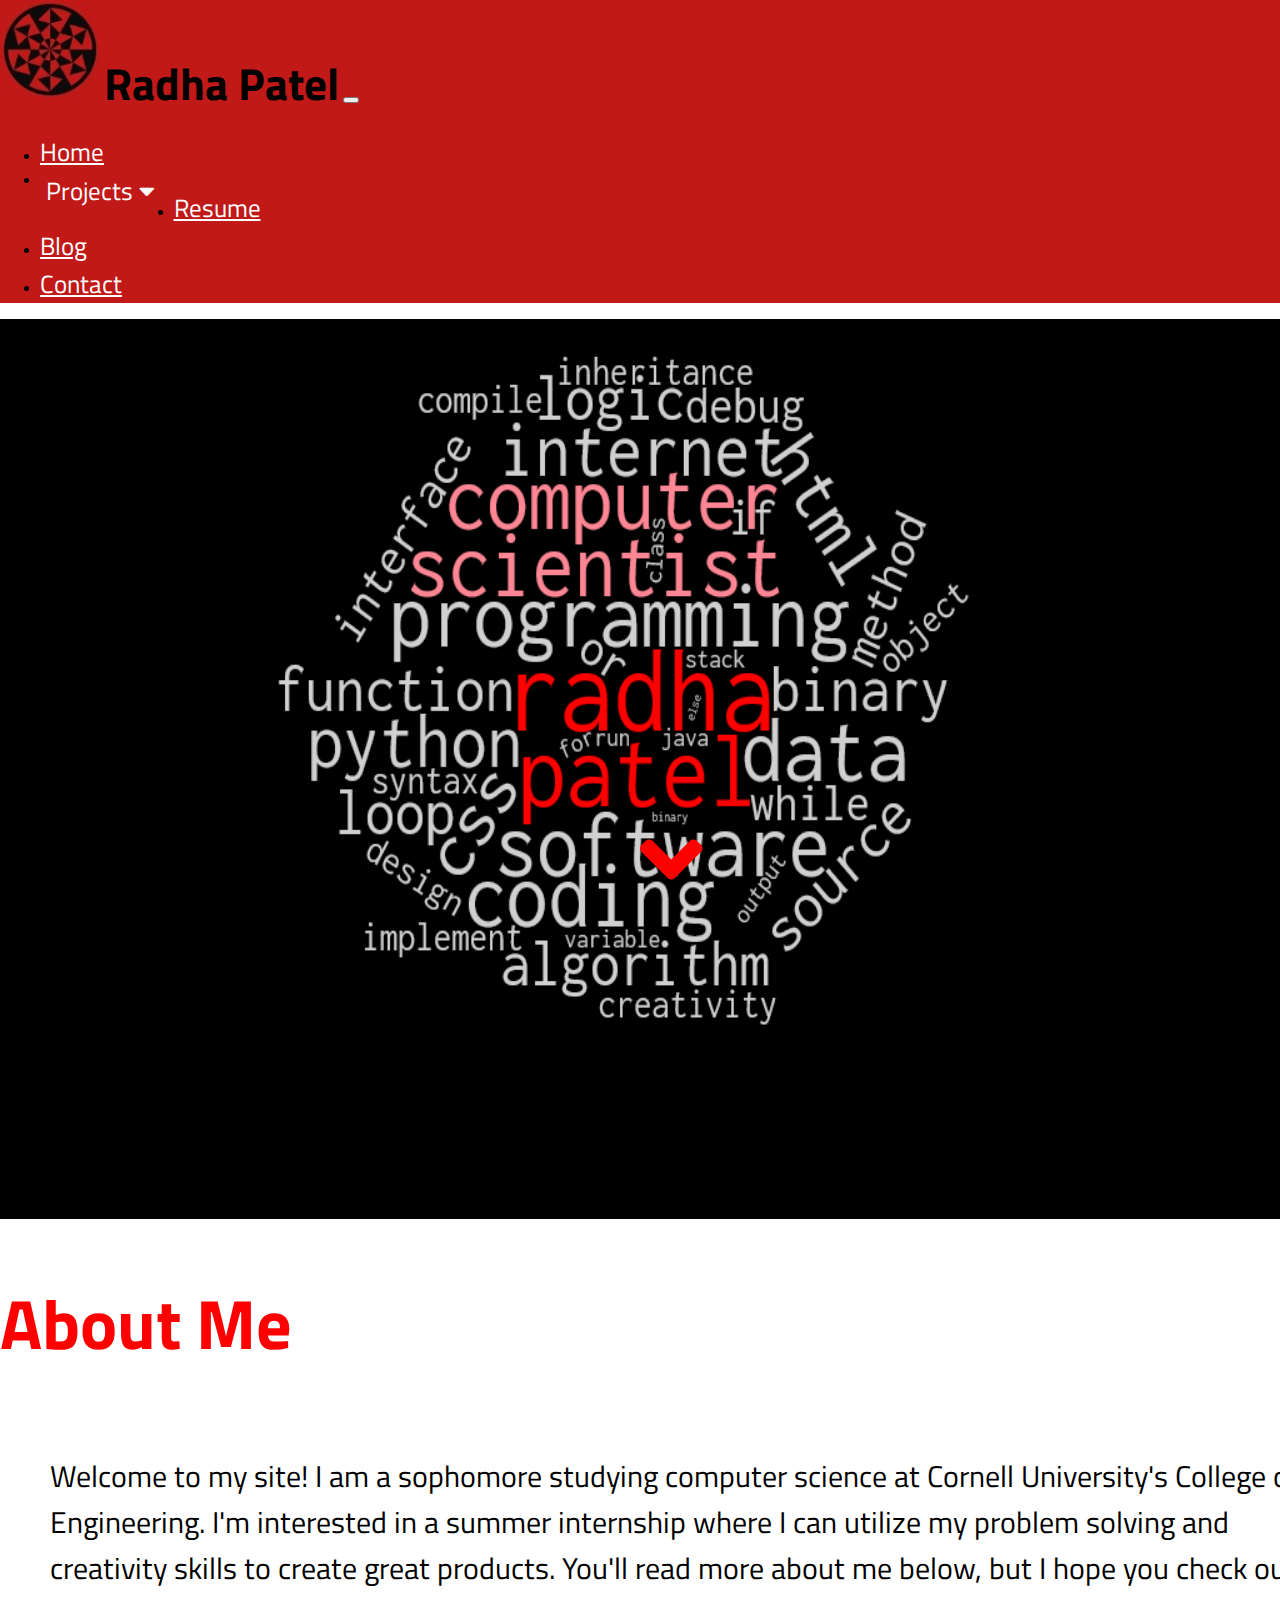
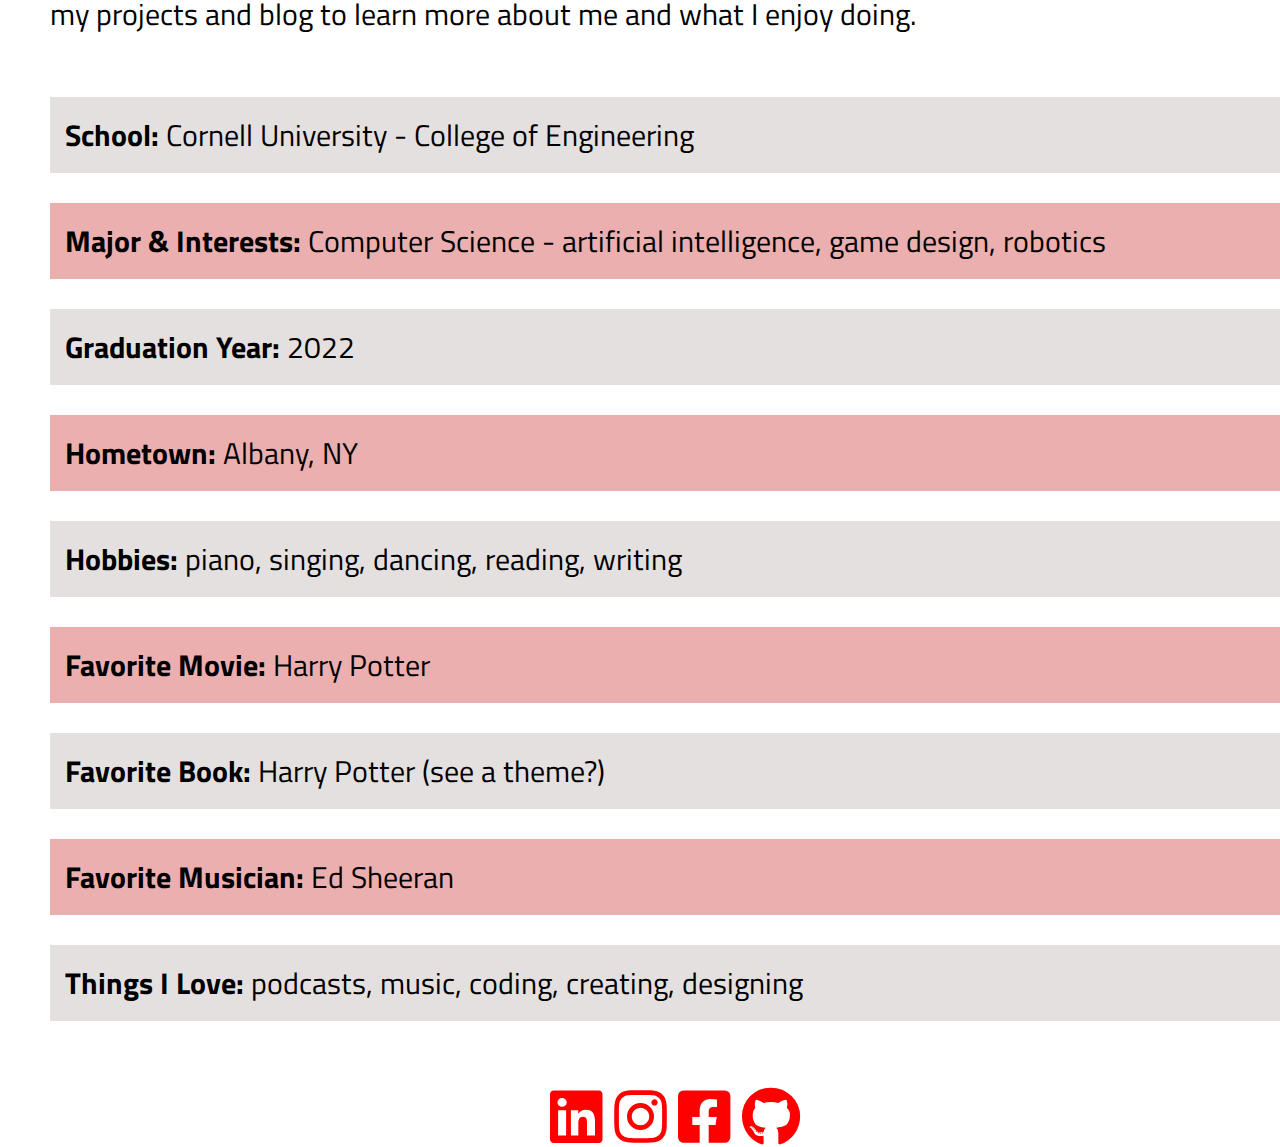
<file: index.html>
<!DOCTYPE html>
<html lang="en">

    <head>
        <meta charset = "utf-8">
        <meta name = "viewport" content = "width=device-width, intial-scale = 1">
        <link rel = "stylesheet" href = "https://stackpath.bootstrapcdn.com/bootstrap/4.1.3/css/bootstrap.min.css"
            integrity="sha384-MCw98/SFnGE8fJT3GXwEOngsV7Zt27NXFoaoApmYm81iuXoPkFOJwJ8ERdknLPMO" crossorigin="anonymous">
        <title>Radha Patel</title>
        <link rel = "icon" type = "image/png" href = "logo-alone.png">

        <link rel = "stylesheet" type = "text/css" href = "index.css">

        <link href="https://cdnjs.cloudflare.com/ajax/libs/font-awesome/5.9.0/css/all.min.css" rel="stylesheet">
    </head>

    <body>
        <script src="https://code.jquery.com/jquery-3.3.1.slim.min.js" integrity="sha384-q8i/X+965DzO0rT7abK41JStQIAqVgRVzpbzo5smXKp4YfRvH+8abtTE1Pi6jizo"
        crossorigin="anonymous"></script>

        <script src="https://stackpath.bootstrapcdn.com/bootstrap/4.1.3/js/bootstrap.min.js" integrity="sha384-ChfqqxuZUCnJSK3+MXmPNIyE6ZbWh2IMqE241rYiqJxyMiZ6OW/JmZQ5stwEULTy"
        crossorigin="anonymous"></script>

        <nav class = "navbar navbar-expand-md">
            <a class = "navbar-left" href = "index.html">
                <img src = "logo-no-text.png" class = "logo-img" alt = "Radha Patel logo">
                <span class = "logo-text"><strong>Radha Patel</strong></span>
            </a>
            <button class = "navbar-toggler navbar-dark" type = "button" data-toggle = "collapse" data-target = "#main-navigaton">
                <span class = "navbar-toggler-icon"></span>
            </button>

            <div class = "collapse navbar-collapse" id = "main-navigation">
                <ul class = "navbar-nav">
                    <li class = "nav-item active">
                        <a class = "nav-link" href = "index.html">Home</a>
                        <span class = "sr-only">(current)</span>
                    </li>
                    <li class = "nav-item">
                        <div class = "dropdown">
                            <a class = "nav-link" href = "projects.html">
                                <button class = "dropbtn" href = "projects.html">Projects
                                    <i class = "fa fa-caret-down"></i>
                                </button>
                            </a>
                            <div class = "dropdown-content">
                                <a class = "nav-link" href = "invaders.html">Alien Invaders</a>
                                <a class = "nav-link" href = "maze_runner.html">Maze Runner</a>
                                <a class = "nav-link" href = "scheduler.html">Cornell Scheduler</a>
                                <a class = "nav-link" href = "refugee_analysis.html">Refugee Data Analysis</a>
                            </div>
                        </div>
                    </li>
                    <li class = "nav-item">
                        <a class = "nav-link" href = "#">Resume</a>
                    </li>
                    <li class = "nav-item">
                        <div>
                            <a class = "nav-link" href = "https://wordsforthought22.wordpress.com/" target = "_blank">Blog</a>
                        </div>
                    </li>
                    <li class = "nav-item">
                        <a class = "nav-link" href = "contact.html">Contact</a>
                    </li>
                </ul>
            </div>
        </nav>

        <header class = "page-header header container-fluid">
        </header>

        <a class = "outer">
            <img class = "wordcloud" src = "wordcloud.png" alt = "descriptive wordcloud">
        </a>
        <div class = "abc">
            <div class = "later">
                <a href = "#about-me"><i class = "fas fa-angle-down"></i></a>
            </div>
        </div>


        <div class = "container">
            <h1 id = "about-me">About Me</h1>
            <p class = "about-pars">Welcome to my site! I am a sophomore studying computer science at Cornell
                University's College of Engineering. I'm interested in a summer internship where I can
                utilize my problem solving and creativity skills to create great products. You'll read
                more about me below, but I hope you check out my projects and blog to learn more about me and what
                I enjoy doing.</p>
            <div class = "about-pars">
                <p class = "gray-box"><strong>School:</strong> Cornell University - College of Engineering</p>
                <p class = "red-box"><strong>Major & Interests:</strong> Computer Science - artificial intelligence,
                    game design, robotics</p>
                <p class = "gray-box"><strong>Graduation Year:</strong> 2022</p>
                <p class = "red-box"><strong>Hometown:</strong> Albany, NY</p>
                <p class = "gray-box"><strong>Hobbies:</strong> piano, singing, dancing, reading, writing</p>
                <p class = "red-box"><strong>Favorite Movie:</strong> Harry Potter</p>
                <p class = "gray-box"><strong>Favorite Book:</strong> Harry Potter (see a theme?)</p>
                <p class = "red-box"><strong>Favorite Musician:</strong> Ed Sheeran</p>
                <p class = "gray-box"><strong>Things I Love:</strong> podcasts, music, coding, creating, designing</p>
            </div>
        </div>

        <br>
        <br>

        <div class = "linkedin">
            <a href = "https://www.linkedin.com/in/radha-patel-881323179" target = "_blank"><i class = "fab fa-linkedin"></i></a>
        </div>

        <div class = "instagram">
            <a href = "https://www.instagram.com/radhadpatel22/?hl=en" target = "_blank"><i class = "fab fa-instagram"></i></a>
        </div>

        <div class = "facebook">
            <a href = "https://www.facebook.com/profile.php?id=100004242016207" target = "_blank"><i class = "fab fa-facebook-square"></i></a>
        </div>

        <div class = "github">
            <a href = "https://github.com/radhadpatel" target = "_blank"><i class = "fab fa-github"></i></a>
        </div>

    </body>
</html>
</file>
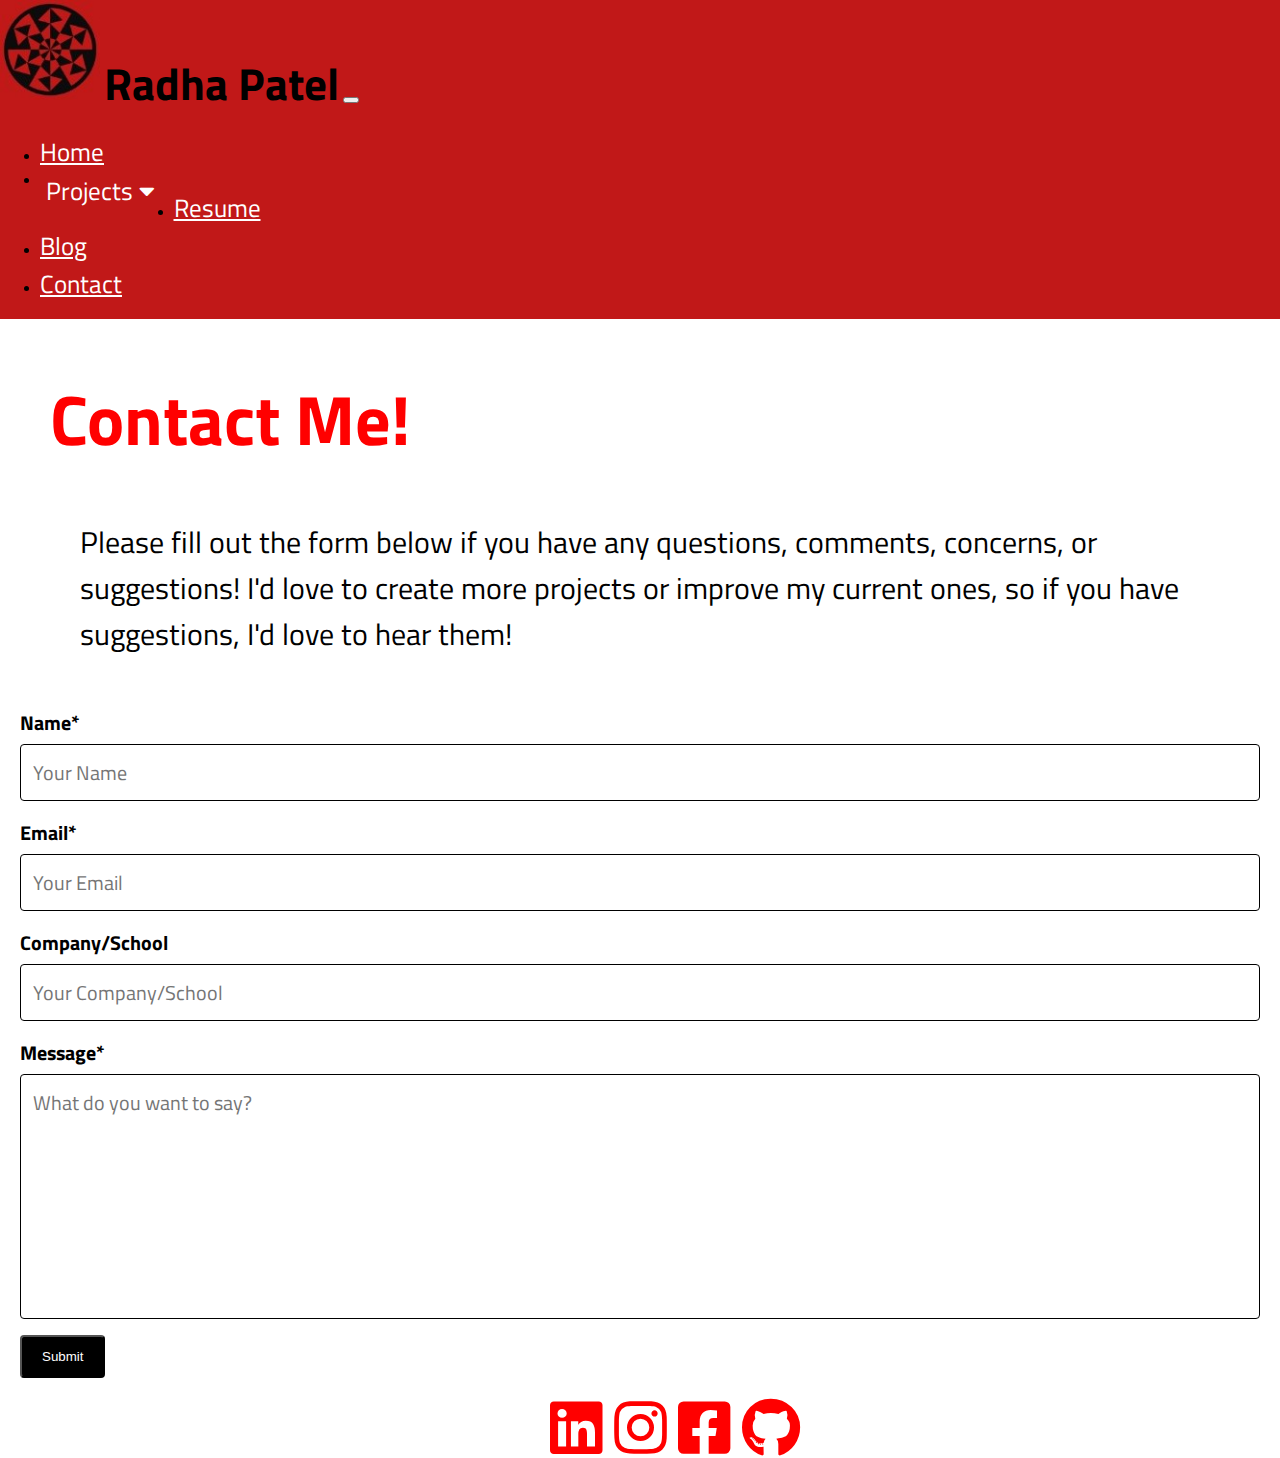
<file: contact.html>
<!DOCTYPE html>
<html lang="en">

    <head>
        <meta charset = "utf-8">
        <meta name = "viewport" content = "width=device-width, intial-scale = 1">
        <link rel = "stylesheet" href = "https://stackpath.bootstrapcdn.com/bootstrap/4.1.3/css/bootstrap.min.css"
            integrity="sha384-MCw98/SFnGE8fJT3GXwEOngsV7Zt27NXFoaoApmYm81iuXoPkFOJwJ8ERdknLPMO" crossorigin="anonymous">
        <title>Radha Patel</title>
        <link rel = "icon" type = "image/png" href = "logo-alone.png">

        <link rel = "stylesheet" type = "text/css" href = "contact.css">

        <link href="https://cdnjs.cloudflare.com/ajax/libs/font-awesome/5.9.0/css/all.min.css" rel="stylesheet">
    </head>

    <body>
        <script src="https://code.jquery.com/jquery-3.3.1.slim.min.js" integrity="sha384-q8i/X+965DzO0rT7abK41JStQIAqVgRVzpbzo5smXKp4YfRvH+8abtTE1Pi6jizo"
        crossorigin="anonymous"></script>

        <script src="https://stackpath.bootstrapcdn.com/bootstrap/4.1.3/js/bootstrap.min.js" integrity="sha384-ChfqqxuZUCnJSK3+MXmPNIyE6ZbWh2IMqE241rYiqJxyMiZ6OW/JmZQ5stwEULTy"
        crossorigin="anonymous"></script>

        <nav class = "navbar navbar-expand-md">
            <a class = "navbar-left" href = "index.html">
                <img src = "logo-no-text.png" class = "logo-img" alt = "Radha Patel logo">
                <span class = "logo-text"><strong>Radha Patel</strong></span>
            </a>
            <button class = "navbar-toggler navbar-dark" type = "button" data-toggle = "collapse" data-target = "#main-navigaton">
                <span class = "navbar-toggler-icon"></span>
            </button>

            <div class = "collapse navbar-collapse" id = "main-navigation">
                <ul class = "navbar-nav">
                    <li class = "nav-item">
                        <a class = "nav-link" href = "index.html">Home</a>
                    </li>
                    <li class = "nav-item">
                        <div class = "dropdown">
                            <a class = "nav-link" href = "projects.html">
                                <button class = "dropbtn" href = "projects.html">Projects
                                    <i class = "fa fa-caret-down"></i>
                                </button>
                            </a>
                            <div class = "dropdown-content">
                                <a class = "nav-link" href = "invaders.html">Alien Invaders</a>
                                <a class = "nav-link" href = "maze.html">Maze Runner</a>
                            </div>
                        </div>
                    </li>
                    <li class = "nav-item">
                        <a class = "nav-link" href = "#">Resume</a>
                    </li>
                    <li class = "nav-item">
                        <a class = "nav-link" href = "#">Blog</a>
                    </li>
                    <li class = "nav-item active">
                        <a class = "nav-link" href = "contact.html">Contact</a>
                        <span class = "sr-only">(current)</span>
                    </li>
                </ul>
            </div>
        </nav>

        <header class = "page-header header container-fluid">
        </header>

        <h1 class = "title-contact">Contact Me!</h1>
        <p class = "desc">
            Please fill out the form below if you have any questions, comments, concerns, or suggestions!
            I'd love to create more projects or improve my current ones, so if you have suggestions, I'd
            love to hear them!
        </p>
        <div class = "container">
            <form action = "contact.php" method = "POST">
                <label for = "name" class = "label"><strong>Name*</strong></label>
                <input type = "text" required id = "name" placeholder = "Your Name">
                <label for = "email" class = "label"><strong>Email*</strong></label>
                <input type = "text" required id = "email" placeholder = "Your Email">
                <label for = "co/sc" class = "label"><strong>Company/School</strong></label>
                <input type = "text" id = "co/sc" placeholder = "Your Company/School">
                <label for = "message" class = "label"><strong>Message*</strong></label>
                <input type = "textarea" required id = "message" placeholder = "What do you want to say?">
                <input type = "submit" value = "Submit">
            </form>
        </div>

        <div class = "linkedin">
            <a href = "https://www.linkedin.com/in/radha-patel-881323179" target = "_blank"><i class = "fab fa-linkedin"></i></a>
        </div>

        <div class = "instagram">
            <a href = "https://www.instagram.com/radhadpatel22/?hl=en" target = "_blank"><i class = "fab fa-instagram"></i></a>
        </div>

        <div class = "facebook">
            <a href = "https://www.facebook.com/profile.php?id=100004242016207" target = "_blank"><i class = "fab fa-facebook-square"></i></a>
        </div>

        <div class = "github">
            <a href = "https://github.com/radhadpatel" target = "_blank"><i class = "fab fa-github"></i></a>
        </div>

    </body>
</html>
</file>
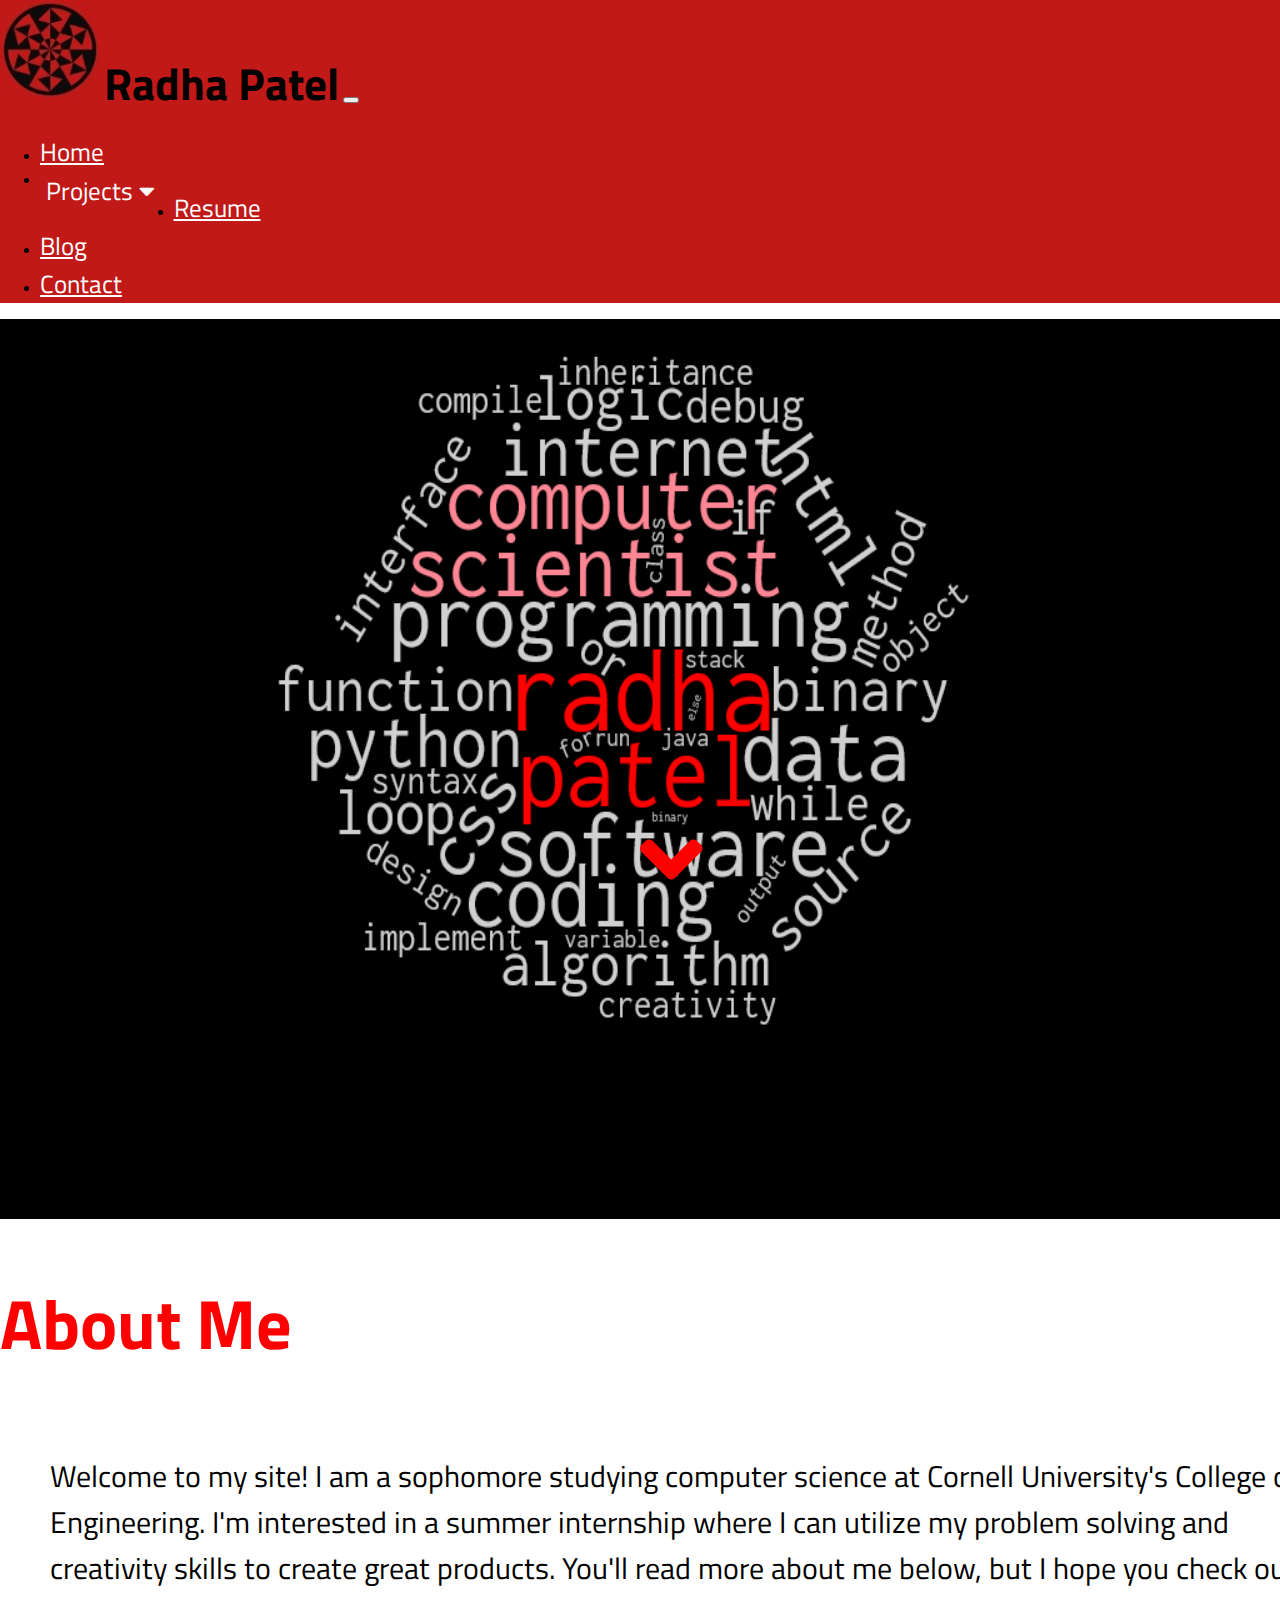
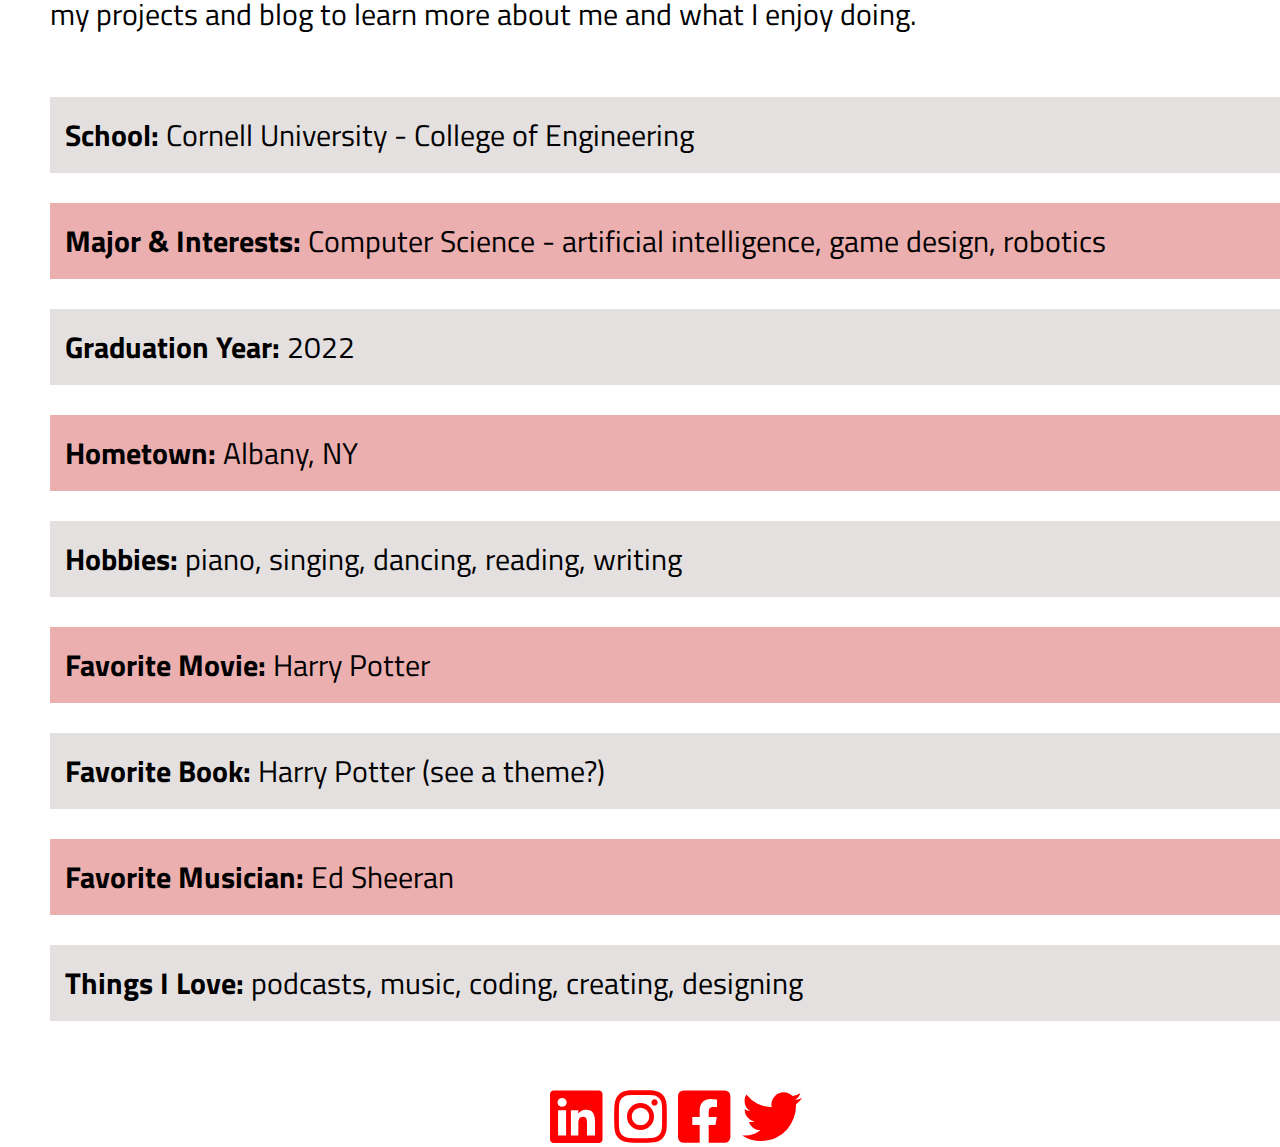
<file: Homepage.html>
<!DOCTYPE html>
<html lang="en">

    <head>
        <meta charset = "utf-8">
        <meta name = "viewport" content = "width=device-width, intial-scale = 1">
        <link rel = "stylesheet" href = "https://stackpath.bootstrapcdn.com/bootstrap/4.1.3/css/bootstrap.min.css"
            integrity="sha384-MCw98/SFnGE8fJT3GXwEOngsV7Zt27NXFoaoApmYm81iuXoPkFOJwJ8ERdknLPMO" crossorigin="anonymous">
        <title>Radha Patel</title>
        <link rel = "icon" type = "image/png" href = "logo-alone.png">

        <link rel = "stylesheet" type = "text/css" href = "homepage.css">

        <link href="https://cdnjs.cloudflare.com/ajax/libs/font-awesome/5.9.0/css/all.min.css" rel="stylesheet">
    </head>

    <body>
        <script src="https://code.jquery.com/jquery-3.3.1.slim.min.js" integrity="sha384-q8i/X+965DzO0rT7abK41JStQIAqVgRVzpbzo5smXKp4YfRvH+8abtTE1Pi6jizo"
        crossorigin="anonymous"></script>

        <script src="https://stackpath.bootstrapcdn.com/bootstrap/4.1.3/js/bootstrap.min.js" integrity="sha384-ChfqqxuZUCnJSK3+MXmPNIyE6ZbWh2IMqE241rYiqJxyMiZ6OW/JmZQ5stwEULTy"
        crossorigin="anonymous"></script>

        <nav class = "navbar navbar-expand-md">
            <a class = "navbar-left" href = "Homepage.html">
                <img src = "logo-no-text.png" class = "logo-img" alt = "Radha Patel logo">
                <span class = "logo-text"><strong>Radha Patel</strong></span>
            </a>
            <button class = "navbar-toggler navbar-dark" type = "button" data-toggle = "collapse" data-target = "#main-navigaton">
                <span class = "navbar-toggler-icon"></span>
            </button>

            <div class = "collapse navbar-collapse" id = "main-navigation">
                <ul class = "navbar-nav">
                    <li class = "nav-item active">
                        <a class = "nav-link" href = "Homepage.html">Home</a>
                        <span class = "sr-only">(current)</span>
                    </li>
                    <li class = "nav-item">
                        <div class = "dropdown">
                            <a class = "nav-link" href = "projects.html">
                                <button class = "dropbtn" href = "projects.html">Projects
                                    <i class = "fa fa-caret-down"></i>
                                </button>
                            </a>
                            <div class = "dropdown-content">
                                <a class = "nav-link" href = "invaders.html">Alien Invaders</a>
                                <a class = "nav-link" href = "maze.html">Maze Runner</a>
                            </div>
                        </div>
                    </li>
                    <li class = "nav-item">
                        <a class = "nav-link" href = "#">Resume</a>
                    </li>
                    <li class = "nav-item">
                        <a class = "nav-link" href = "#">Blog</a>
                    </li>
                    <li class = "nav-item">
                        <a class = "nav-link" href = "contact.html">Contact</a>
                    </li>
                </ul>
            </div>
        </nav>

        <header class = "page-header header container-fluid">
        </header>

        <a class = "outer">
            <img class = "wordcloud" src = "wordcloud.png" alt = "descriptive wordcloud">
        </a>
        <div class = "abc">
            <div class = "later">
                <a href = "#about-me"><i class = "fas fa-angle-down"></i></a>
            </div>
        </div>


        <div class = "container">
            <h1 id = "about-me">About Me</h1>
            <p class = "about-pars">Welcome to my site! I am a sophomore studying computer science at Cornell
                University's College of Engineering. I'm interested in a summer internship where I can
                utilize my problem solving and creativity skills to create great products. You'll read
                more about me below, but I hope you check out my projects and blog to learn more about me and what
                I enjoy doing.</p>
            <div class = "about-pars">
                <p class = "gray-box"><strong>School:</strong> Cornell University - College of Engineering</p>
                <p class = "red-box"><strong>Major & Interests:</strong> Computer Science - artificial intelligence,
                    game design, robotics</p>
                <p class = "gray-box"><strong>Graduation Year:</strong> 2022</p>
                <p class = "red-box"><strong>Hometown:</strong> Albany, NY</p>
                <p class = "gray-box"><strong>Hobbies:</strong> piano, singing, dancing, reading, writing</p>
                <p class = "red-box"><strong>Favorite Movie:</strong> Harry Potter</p>
                <p class = "gray-box"><strong>Favorite Book:</strong> Harry Potter (see a theme?)</p>
                <p class = "red-box"><strong>Favorite Musician:</strong> Ed Sheeran</p>
                <p class = "gray-box"><strong>Things I Love:</strong> podcasts, music, coding, creating, designing</p>
            </div>
        </div>

        <br>
        <br>

        <div class = "linkedin">
            <a href = "https://www.linkedin.com/in/radha-patel-881323179" target = "_blank"><i class = "fab fa-linkedin"></i></a>
        </div>

        <div class = "instagram">
            <a href = "https://www.instagram.com/radhadpatel22/?hl=en" target = "_blank"><i class = "fab fa-instagram"></i></a>
        </div>

        <div class = "facebook">
            <a href = "https://www.facebook.com/profile.php?id=100004242016207" target = "_blank"><i class = "fab fa-facebook-square"></i></a>
        </div>

        <div class = "twitter">
            <a href = "https://twitter.com/radhapatel0127" target = "_blank"><i class = "fab fa-twitter"></i></a>
        </div>

    </body>
</html>
</file>
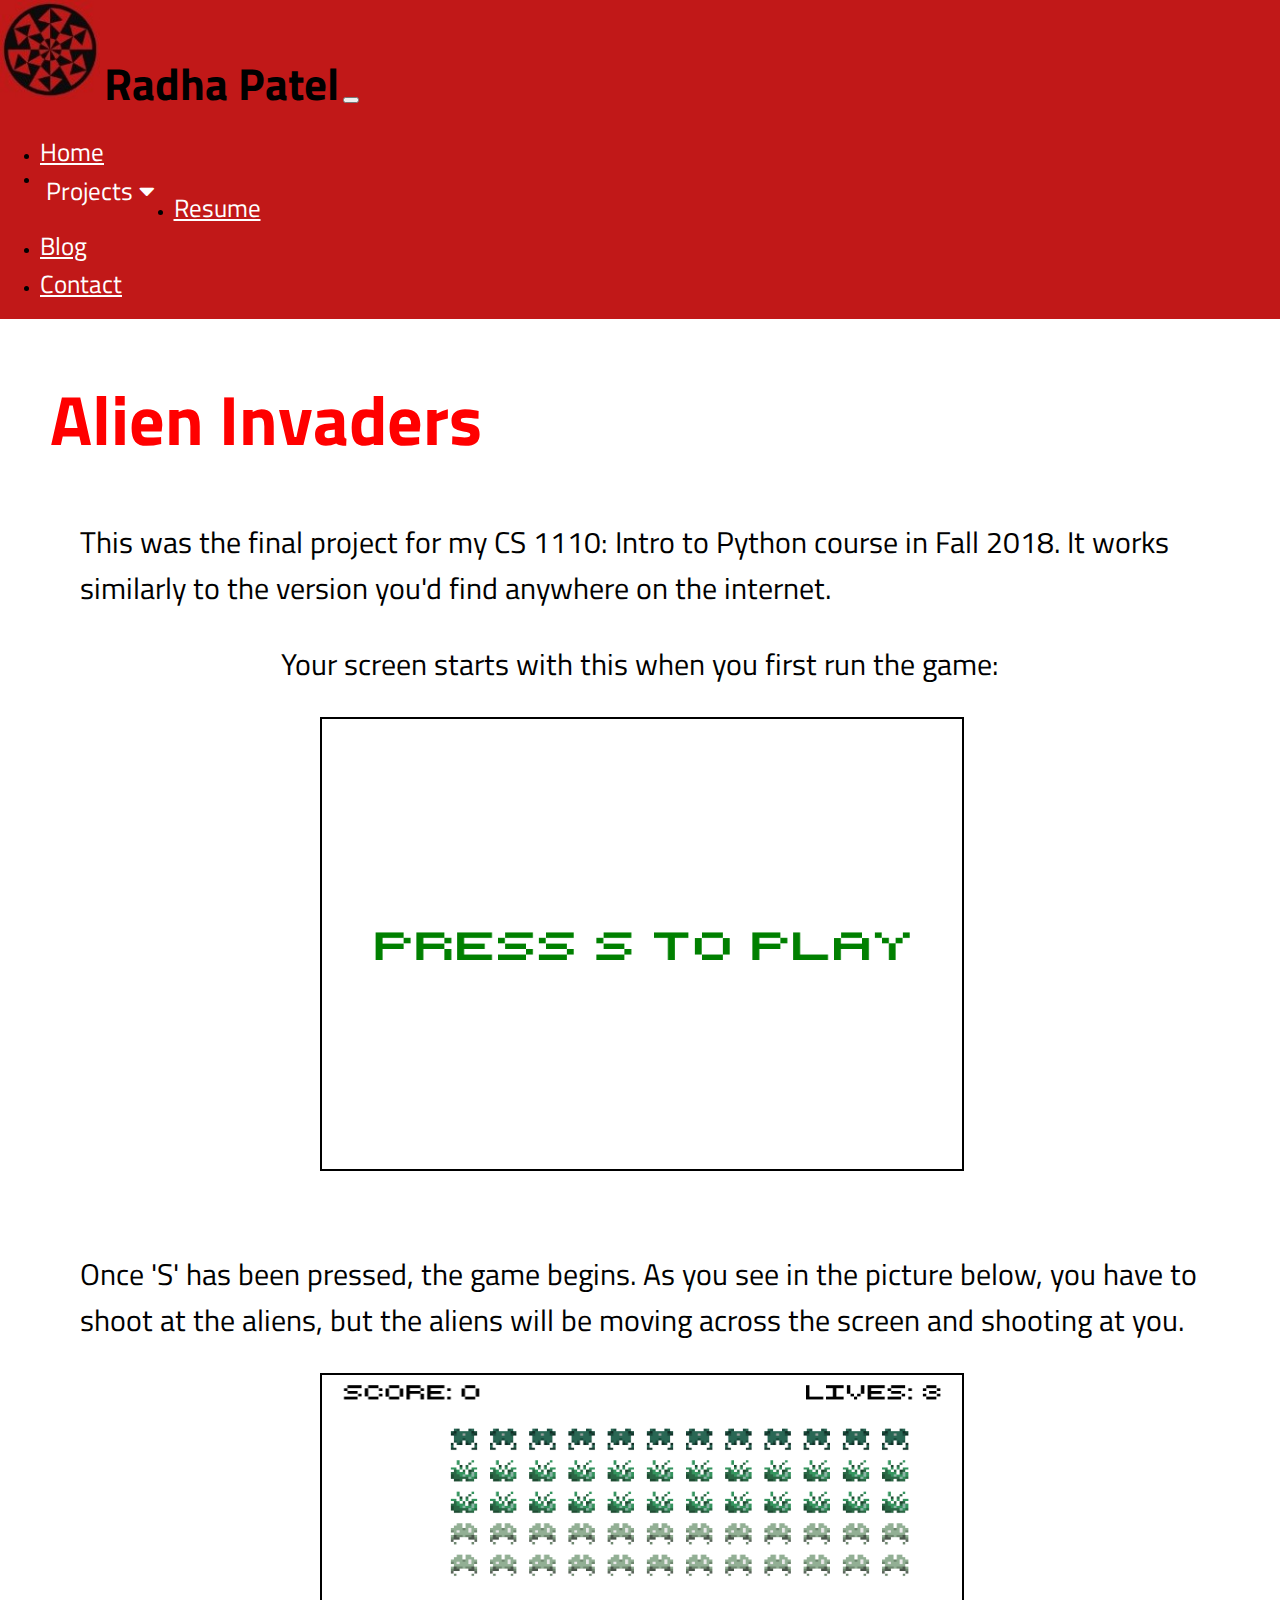
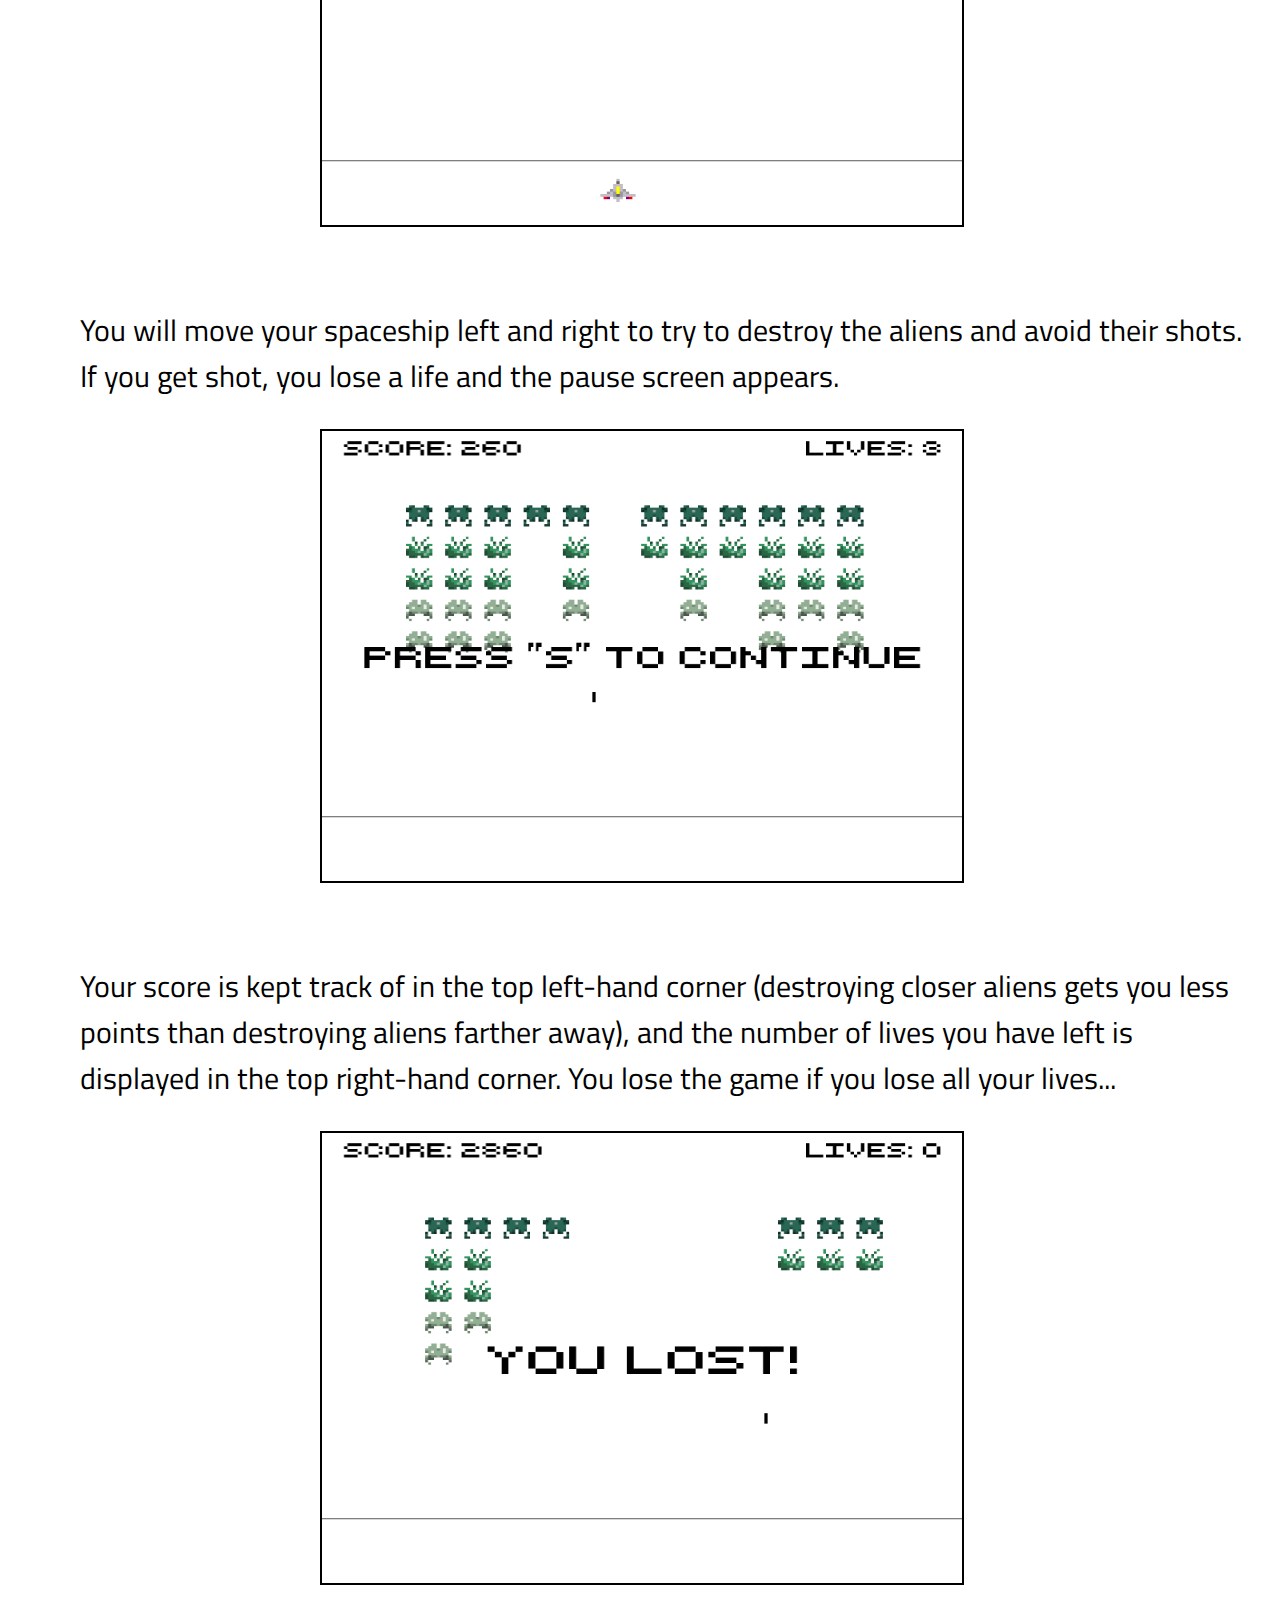
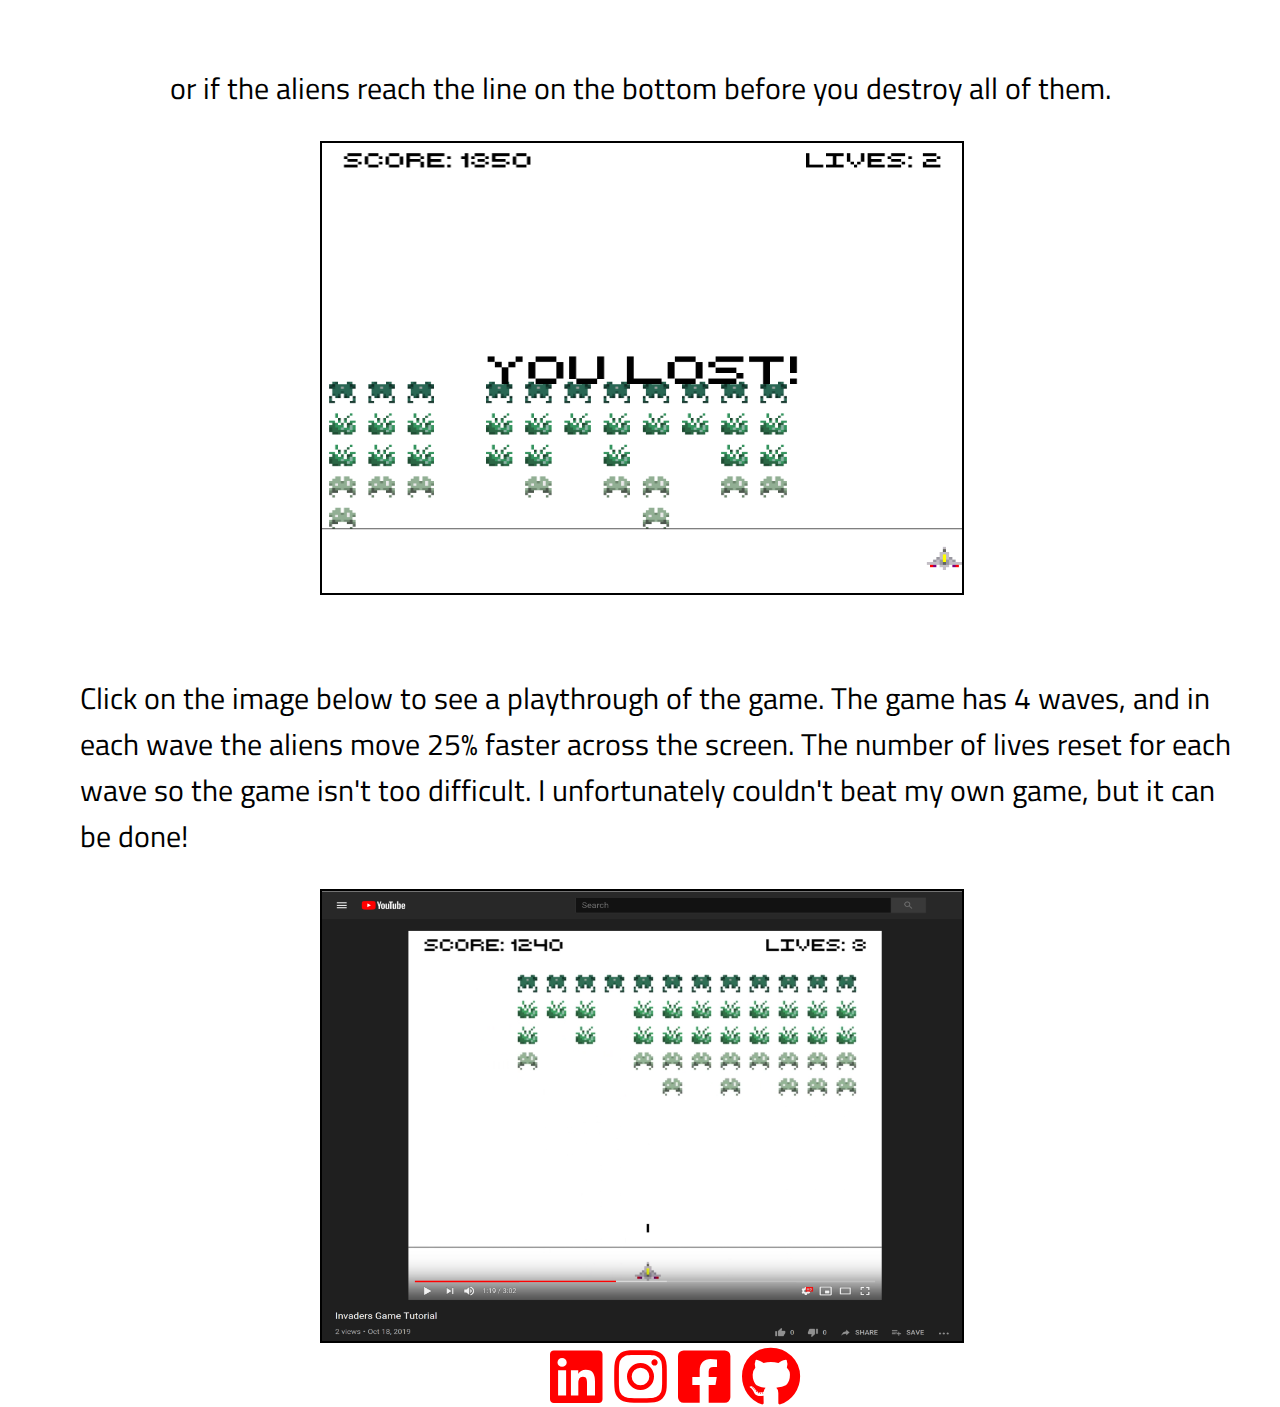
<file: invaders.html>
<!DOCTYPE html>
<html lang="en">

    <head>
        <meta charset = "utf-8">
        <meta name = "viewport" content = "width=device-width, intial-scale = 1">
        <link rel = "stylesheet" href = "https://stackpath.bootstrapcdn.com/bootstrap/4.1.3/css/bootstrap.min.css"
            integrity="sha384-MCw98/SFnGE8fJT3GXwEOngsV7Zt27NXFoaoApmYm81iuXoPkFOJwJ8ERdknLPMO" crossorigin="anonymous">
        <title>Radha Patel</title>
        <link rel = "icon" type = "image/png" href = "logo-alone.png">

        <link rel = "stylesheet" type = "text/css" href = "invaders.css">

        <link href="https://cdnjs.cloudflare.com/ajax/libs/font-awesome/5.9.0/css/all.min.css" rel="stylesheet">
    </head>

    <body>
        <script src="https://code.jquery.com/jquery-3.3.1.slim.min.js" integrity="sha384-q8i/X+965DzO0rT7abK41JStQIAqVgRVzpbzo5smXKp4YfRvH+8abtTE1Pi6jizo"
        crossorigin="anonymous"></script>

        <script src="https://stackpath.bootstrapcdn.com/bootstrap/4.1.3/js/bootstrap.min.js" integrity="sha384-ChfqqxuZUCnJSK3+MXmPNIyE6ZbWh2IMqE241rYiqJxyMiZ6OW/JmZQ5stwEULTy"
        crossorigin="anonymous"></script>

        <nav class = "navbar navbar-expand-md">
            <a class = "navbar-left" href = "index.html">
                <img src = "logo-no-text.png" class = "logo-img" alt = "Radha Patel logo">
                <span class = "logo-text"><strong>Radha Patel</strong></span>
            </a>
            <button class = "navbar-toggler navbar-dark" type = "button" data-toggle = "collapse" data-target = "#main-navigaton">
                <span class = "navbar-toggler-icon"></span>
            </button>

            <div class = "collapse navbar-collapse" id = "main-navigation">
                <ul class = "navbar-nav">
                    <li class = "nav-item">
                        <a class = "nav-link" href = "index.html">Home</a>
                    </li>
                    <li class = "nav-item">
                        <div class = "dropdown">
                            <a class = "nav-link" href = "projects.html">
                                <button class = "dropbtn" href = "projects.html">Projects
                                    <i class = "fa fa-caret-down"></i>
                                </button>
                            </a>
                            <div class = "dropdown-content">
                                <div class = "nav-item active">
                                    <a class = "nav-link" href = "invaders.html">Alien Invaders</a>
                                    <span class = "sr-only">(current)</span>
                                </div>
                                <a class = "nav-link" href = "maze_runner.html">Maze Runner</a>
                                <a class = "nav-link" href = "scheduler.html">Cornell Scheduler</a>
                                <a class = "nav-link" href = "refugee_analysis.html">Refugee Data Analysis</a>
                            </div>
                        </div>
                    </li>
                    <li class = "nav-item">
                        <a class = "nav-link" href = "resume.html">Resume</a>
                    </li>
                    <li class = "nav-item">
                        <div>
                            <a class = "nav-link" href = "https://wordsforthought22.wordpress.com/" target = "_blank">Blog</a>
                        </div>
                    </li>
                    <li class = "nav-item">
                        <a class = "nav-link" href = "contact.html">Contact</a>
                    </li>
                </ul>
            </div>
        </nav>

        <header class = "page-header header container-fluid">
        </header>

        <h1 class = "title-invaders">Alien Invaders</h1>
        <p class = "desc">
            This was the final project for my CS 1110: Intro to Python course in Fall 2018.
            It works similarly to the version you'd find anywhere on the internet.
        </p>
        <p class = "one-line">
            Your screen starts with this when you first run the game:
        </p>
        <a>
            <img class = "screenshots" src = "start.png" alt = "The start screen says 'Press S to start'">
        </a>
        <p class = "caption">
            <br>Once 'S' has been pressed, the game begins. As you see in the picture below, you have to
            shoot at the aliens, but the aliens will be moving across the screen and shooting at you.
        </p>
        <a>
            <img class = "screenshots" src = "AfterStart.png" alt = "What a game looks like">
        </a>
        <p class = "caption">
            <br>You will move your spaceship left and right to try to destroy the aliens and avoid their
            shots. If you get shot, you lose a life and the pause screen appears.
        </p>
        <a>
            <img class = "screenshots" src = "Shot.png" alt = "Pause screen after getting shot">
        </a>
        <p class = "caption">
            <br>Your score is kept track of in the top left-hand corner (destroying closer aliens gets you
            less points than destroying aliens farther away), and the number of lives you have left
            is displayed in the top right-hand corner. You lose the game if you lose all your lives...
        </p>
        <a>
            <img class = "screenshots" src = "LoseNoLives.png" alt = "Game lost due to no lives left">
        </a>
        <p class = "one-line">
            <br>or if the aliens reach the line on the bottom before you destroy all of them.
        </p>
        <a>
            <img class = "screenshots" src = "LoseHitLine.png" alt = "Game lost due to aliens hitting bottom line">
        </a>
        <p class = "caption">
            <br>Click on the image below to see a playthrough of the game. The game has 4 waves, and in each
            wave the aliens move 25% faster across the screen. The number of lives reset for each
            wave so the game isn't too difficult. I unfortunately couldn't beat my own game, but it
            can be done!
        </p>

        <a href = "https://youtu.be/4a0LAcOVBmI" target = "_blank">
            <img class = "screenshots" src = "thumbnail.png" alt = "Playthrough thumbnail">
        </a>

        <div class = "linkedin">
            <a href = "https://www.linkedin.com/in/radha-patel-881323179" target = "_blank"><i class = "fab fa-linkedin"></i></a>
        </div>

        <div class = "instagram">
            <a href = "https://www.instagram.com/radhadpatel22/?hl=en" target = "_blank"><i class = "fab fa-instagram"></i></a>
        </div>

        <div class = "facebook">
            <a href = "https://www.facebook.com/profile.php?id=100004242016207" target = "_blank"><i class = "fab fa-facebook-square"></i></a>
        </div>

        <div class = "github">
            <a href = "https://github.com/radhadpatel" target = "_blank"><i class = "fab fa-github"></i></a>
        </div>

    </body>
</html>
</file>
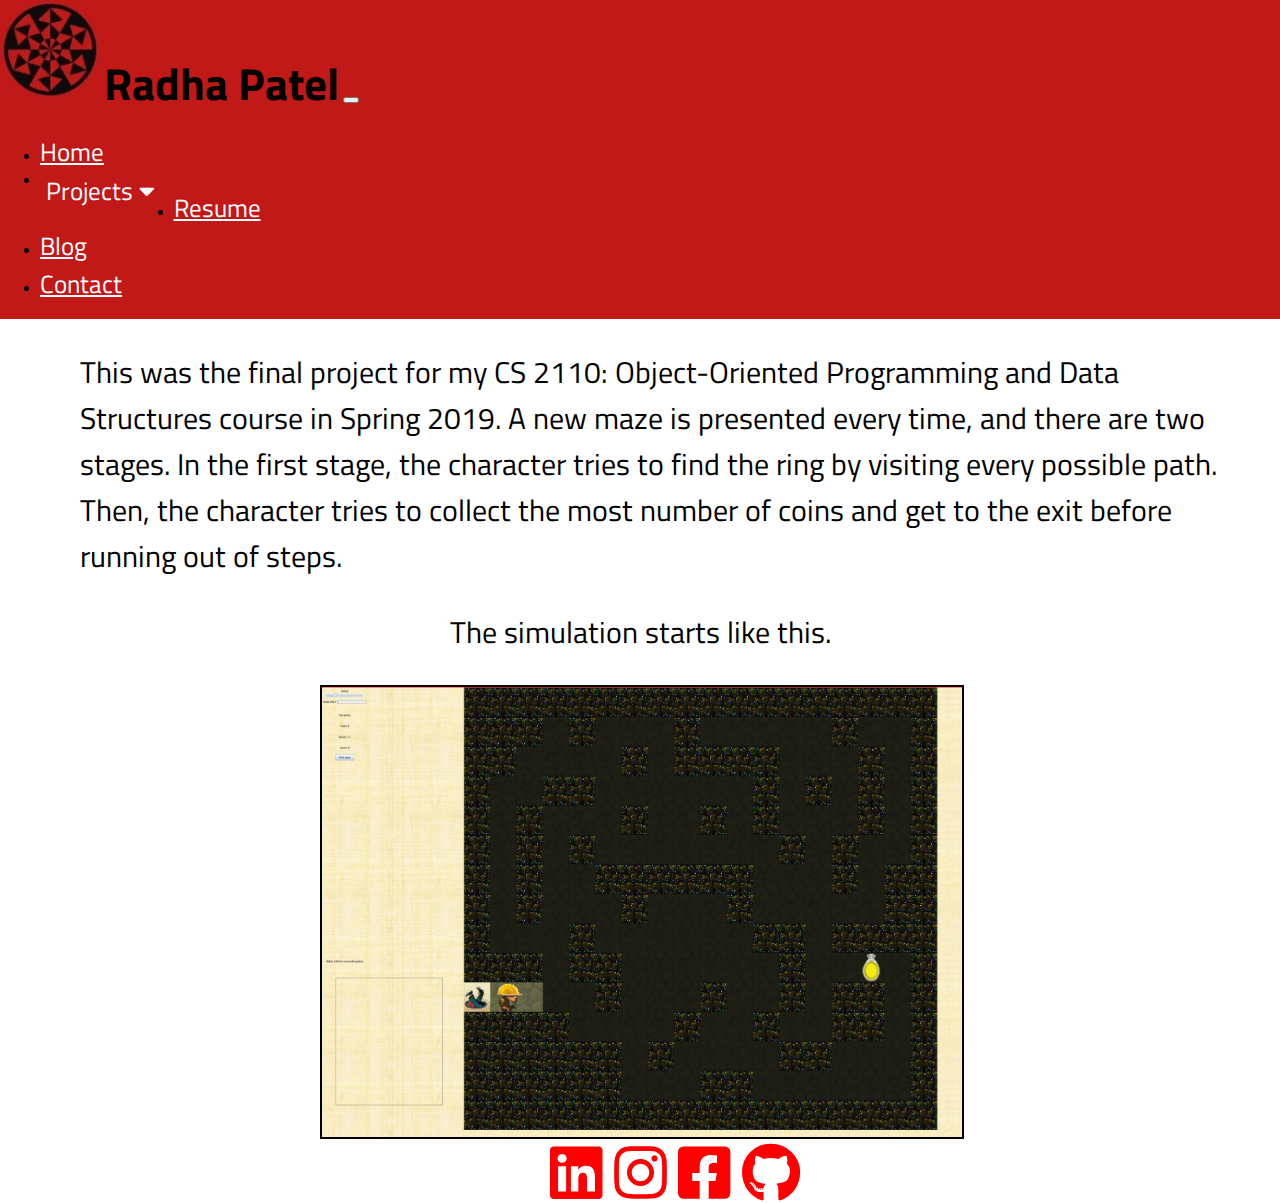
<file: maze_runner.html>
<!DOCTYPE html>
<html lang="en">

    <head>
        <meta charset = "utf-8">
        <meta name = "viewport" content = "width=device-width, intial-scale = 1">
        <link rel = "stylesheet" href = "https://stackpath.bootstrapcdn.com/bootstrap/4.1.3/css/bootstrap.min.css"
            integrity="sha384-MCw98/SFnGE8fJT3GXwEOngsV7Zt27NXFoaoApmYm81iuXoPkFOJwJ8ERdknLPMO" crossorigin="anonymous">
        <title>Radha Patel</title>
        <link rel = "icon" type = "image/png" href = "logo-alone.png">

        <link rel = "stylesheet" type = "text/css" href = "maze_runner.css">

        <link href="https://cdnjs.cloudflare.com/ajax/libs/font-awesome/5.9.0/css/all.min.css" rel="stylesheet">
    </head>

    <body>
        <script src="https://code.jquery.com/jquery-3.3.1.slim.min.js" integrity="sha384-q8i/X+965DzO0rT7abK41JStQIAqVgRVzpbzo5smXKp4YfRvH+8abtTE1Pi6jizo"
        crossorigin="anonymous"></script>

        <script src="https://stackpath.bootstrapcdn.com/bootstrap/4.1.3/js/bootstrap.min.js" integrity="sha384-ChfqqxuZUCnJSK3+MXmPNIyE6ZbWh2IMqE241rYiqJxyMiZ6OW/JmZQ5stwEULTy"
        crossorigin="anonymous"></script>

        <nav class = "navbar navbar-expand-md">
            <a class = "navbar-left" href = "index.html">
                <img src = "logo-no-text.png" class = "logo-img" alt = "Radha Patel logo">
                <span class = "logo-text"><strong>Radha Patel</strong></span>
            </a>
            <button class = "navbar-toggler navbar-dark" type = "button" data-toggle = "collapse" data-target = "#main-navigaton">
                <span class = "navbar-toggler-icon"></span>
            </button>

            <div class = "collapse navbar-collapse" id = "main-navigation">
                <ul class = "navbar-nav">
                    <li class = "nav-item">
                        <a class = "nav-link" href = "index.html">Home</a>
                    </li>
                    <li class = "nav-item">
                        <div class = "dropdown">
                            <a class = "nav-link" href = "projects.html">
                                <button class = "dropbtn" href = "projects.html">Projects
                                    <i class = "fa fa-caret-down"></i>
                                </button>
                            </a>
                            <div class = "dropdown-content">
                                <a class = "nav-link" href = "invaders.html">Alien Invaders</a>
                                <div class = "nav-item active">
                                    <a class = "nav-link" href = "maze_runner.html">Maze Runner</a>
                                    <span class = "sr-only">(current)</span>
                                </div>
                                <a class = "nav-link" href = "scheduler.html">Cornell Scheduler</a>
                                <a class = "nav-link" href = "refugee_analysis.html">Refugee Data Analysis</a>
                            </div>
                        </div>
                    </li>
                    <li class = "nav-item">
                        <a class = "nav-link" href = "resume.html">Resume</a>
                    </li>
                    <li class = "nav-item">
                        <div>
                            <a class = "nav-link" href = "https://wordsforthought22.wordpress.com/" target = "_blank">Blog</a>
                        </div>
                    </li>
                    <li class = "nav-item">
                        <a class = "nav-link" href = "contact.html">Contact</a>
                    </li>
                </ul>
            </div>
        </nav>

        <header class = "page-header header container-fluid">
        </header>

        <p class = "desc">
            This was the final project for my CS 2110: Object-Oriented Programming and Data Structures course
            in Spring 2019. A new maze is presented every time, and there are two stages. In the first stage,
            the character tries to find the ring by visiting every possible path. Then, the character tries
            to collect the most number of coins and get to the exit before running out of steps.
        </p>

        <p class = "one-line">
            The simulation starts like this.
        </p>
        <a>
            <img class = "screenshots" src = "maze_start.png" alt = "The start of the simulation with
            a clear maze, a ring, and a character">
        </a>

        <div class = "linkedin">
            <a href = "https://www.linkedin.com/in/radha-patel-881323179" target = "_blank"><i class = "fab fa-linkedin"></i></a>
        </div>

        <div class = "instagram">
            <a href = "https://www.instagram.com/radhadpatel22/?hl=en" target = "_blank"><i class = "fab fa-instagram"></i></a>
        </div>

        <div class = "facebook">
            <a href = "https://www.facebook.com/profile.php?id=100004242016207" target = "_blank"><i class = "fab fa-facebook-square"></i></a>
        </div>

        <div class = "github">
            <a href = "https://github.com/radhadpatel" target = "_blank"><i class = "fab fa-github"></i></a>
        </div>

    </body>
</html>
</file>
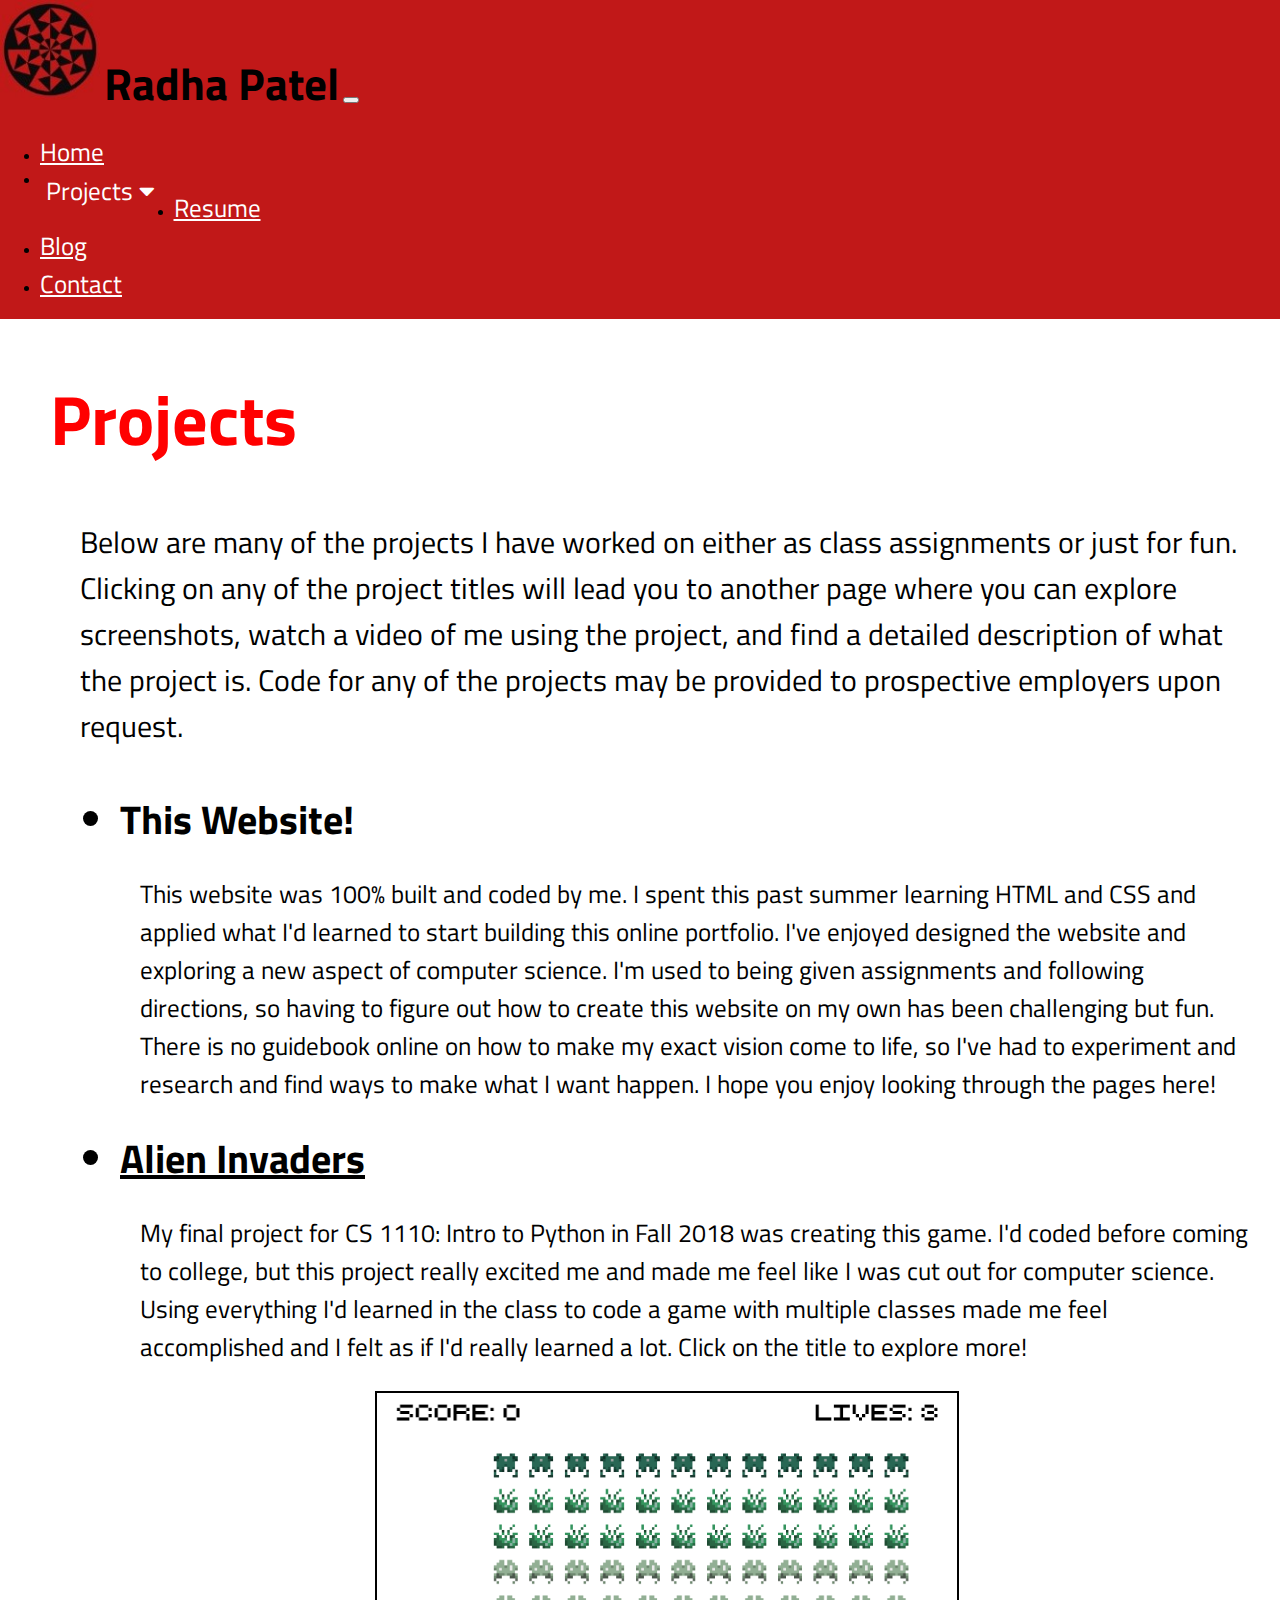
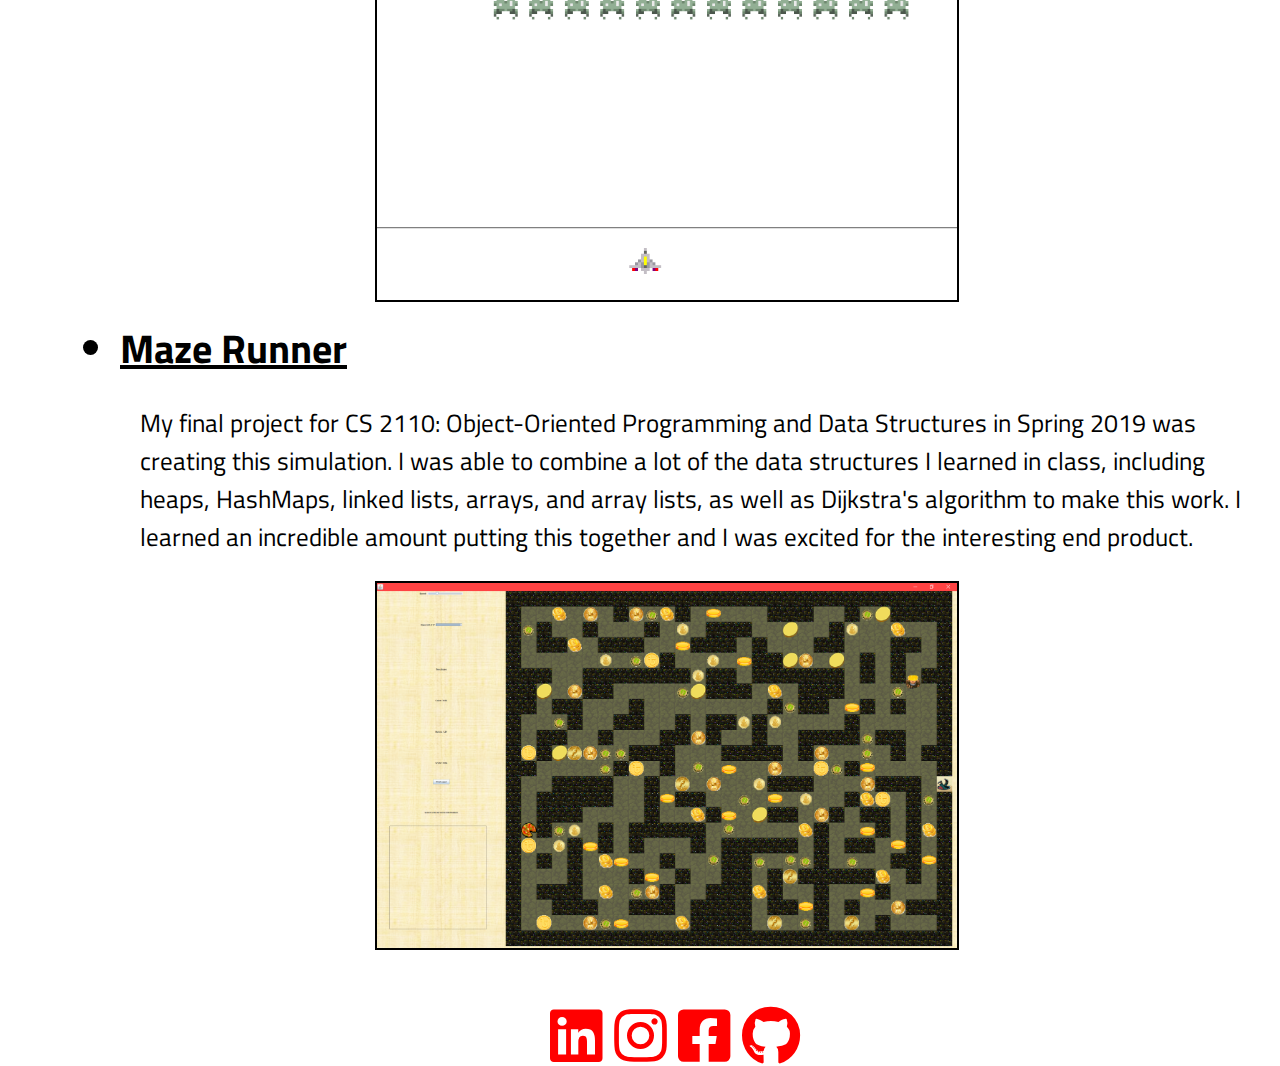
<file: projects.html>
<!DOCTYPE html>
<html lang="en">

    <head>
        <meta charset = "utf-8">
        <meta name = "viewport" content = "width=device-width, intial-scale = 1">
        <link rel = "stylesheet" href = "https://stackpath.bootstrapcdn.com/bootstrap/4.1.3/css/bootstrap.min.css"
            integrity="sha384-MCw98/SFnGE8fJT3GXwEOngsV7Zt27NXFoaoApmYm81iuXoPkFOJwJ8ERdknLPMO" crossorigin="anonymous">
        <title>Radha Patel</title>
        <link rel = "icon" type = "image/png" href = "logo-alone.png">

        <link rel = "stylesheet" type = "text/css" href = "projects.css">

        <link href="https://cdnjs.cloudflare.com/ajax/libs/font-awesome/5.9.0/css/all.min.css" rel="stylesheet">
    </head>

    <body>
        <script src="https://code.jquery.com/jquery-3.3.1.slim.min.js" integrity="sha384-q8i/X+965DzO0rT7abK41JStQIAqVgRVzpbzo5smXKp4YfRvH+8abtTE1Pi6jizo"
        crossorigin="anonymous"></script>

        <script src="https://stackpath.bootstrapcdn.com/bootstrap/4.1.3/js/bootstrap.min.js" integrity="sha384-ChfqqxuZUCnJSK3+MXmPNIyE6ZbWh2IMqE241rYiqJxyMiZ6OW/JmZQ5stwEULTy"
        crossorigin="anonymous"></script>

        <nav class = "navbar navbar-expand-md">
            <a class = "navbar-left" href = "index.html">
                <img src = "logo-no-text.png" class = "logo-img" alt = "Radha Patel logo">
                <span class = "logo-text"><strong>Radha Patel</strong></span>
            </a>
            <button class = "navbar-toggler navbar-dark" type = "button" data-toggle = "collapse" data-target = "#main-navigaton">
                <span class = "navbar-toggler-icon"></span>
            </button>

            <div class = "collapse navbar-collapse" id = "main-navigation">
                <ul class = "navbar-nav">
                    <li class = "nav-item">
                        <a class = "nav-link" href = "index.html">Home</a>
                    </li>
                    <li class = "nav-item active">
                        <div class = "dropdown">
                            <a class = "nav-link" href = "projects.html">
                                <button class = "dropbtn" href = "projects.html">Projects
                                    <i class = "fa fa-caret-down"></i>
                                    <span class = "sr-only">(current)</span>
                                </button>
                            </a>
                            <div class = "dropdown-content">
                                <a class = "nav-link" href = "invaders.html">Alien Invaders</a>
                                <a class = "nav-link" href = "maze_runner.html">Maze Runner</a>
                                <a class = "nav-link" href = "scheduler.html">Cornell Scheduler</a>
                                <a class = "nav-link" href = "refugee_analysis.html">Refugee Data Analysis</a>
                            </div>
                        </div>
                    </li>
                    <li class = "nav-item">
                        <a class = "nav-link" href = "resume.html">Resume</a>
                    </li>
                    <li class = "nav-item">
                        <div>
                            <a class = "nav-link" href = "https://wordsforthought22.wordpress.com/" target = "_blank">Blog</a>
                        </div>
                    </li>
                    <li class = "nav-item">
                        <a class = "nav-link" href = "contact.html">Contact</a>
                    </li>
                </ul>
            </div>
        </nav>

        <header class = "page-header header container-fluid">
        </header>

        <h1 class = "title-projects">Projects</h1>
        <p class = "project-desc">
            Below are many of the projects I have worked on either as class assignments or just for
            fun. Clicking on any of the project titles will lead you to another page where you can explore
            screenshots, watch a video of me using the project, and find a detailed description of what
            the project is. Code for any of the projects may be provided to prospective employers upon
            request.
        </p>

        <div>
            <ul class = "project-list">
                <li><strong>This Website!</strong></li>
                <p class = "desc">This website was 100% built and coded by me. I spent this past summer learning
                    HTML and CSS and applied what I'd learned to start building this online portfolio.
                    I've enjoyed designed the website and exploring a new aspect of computer science.
                    I'm used to being given assignments and following directions, so having to figure out
                    how to create this website on my own has been challenging but fun. There is no guidebook
                    online on how to make my exact vision come to life, so I've had to experiment and research
                    and find ways to make what I want happen. I hope you enjoy looking through the pages
                    here!
                </p>
                <li><a class = "headers" href = "invaders.html"><strong>Alien Invaders</strong></a></li>
                <p class = "desc">My final project for CS 1110: Intro to Python in Fall 2018 was creating
                    this game. I'd coded before coming to college, but this project really excited me
                    and made me feel like I was cut out for computer science. Using everything I'd learned
                    in the class to code a game with multiple classes made me feel accomplished and I felt
                    as if I'd really learned a lot. Click on the title to explore more!
                </p>
                <a><img class = "screenshots" src = "AfterStart.png" alt = "What a game looks like"></a>
                <li><a class = "headers" href = "maze_runner.html"><strong>Maze Runner</strong></a></li>
                <p class = "desc">My final project for CS 2110: Object-Oriented Programming and Data Structures
                    in Spring 2019 was creating this simulation. I was able to combine a lot of the data structures
                    I learned in class, including heaps, HashMaps, linked lists, arrays, and array lists, as well
                    as Dijkstra's algorithm to make this work. I learned an incredible amount putting this together
                    and I was excited for the interesting end product.
                </p>
                <a><img class = "screenshots" src = "flee.png" alt = "A random grid with coins"></a>
            </ul>
        </div>

        <div class = "linkedin">
            <a href = "https://www.linkedin.com/in/radha-patel-881323179" target = "_blank"><i class = "fab fa-linkedin"></i></a>
        </div>

        <div class = "instagram">
            <a href = "https://www.instagram.com/radhadpatel22/?hl=en" target = "_blank"><i class = "fab fa-instagram"></i></a>
        </div>

        <div class = "facebook">
            <a href = "https://www.facebook.com/profile.php?id=100004242016207" target = "_blank"><i class = "fab fa-facebook-square"></i></a>
        </div>

        <div class = "github">
            <a href = "https://github.com/radhadpatel" target = "_blank"><i class = "fab fa-github"></i></a>
        </div>

    </body>
</html>
</file>
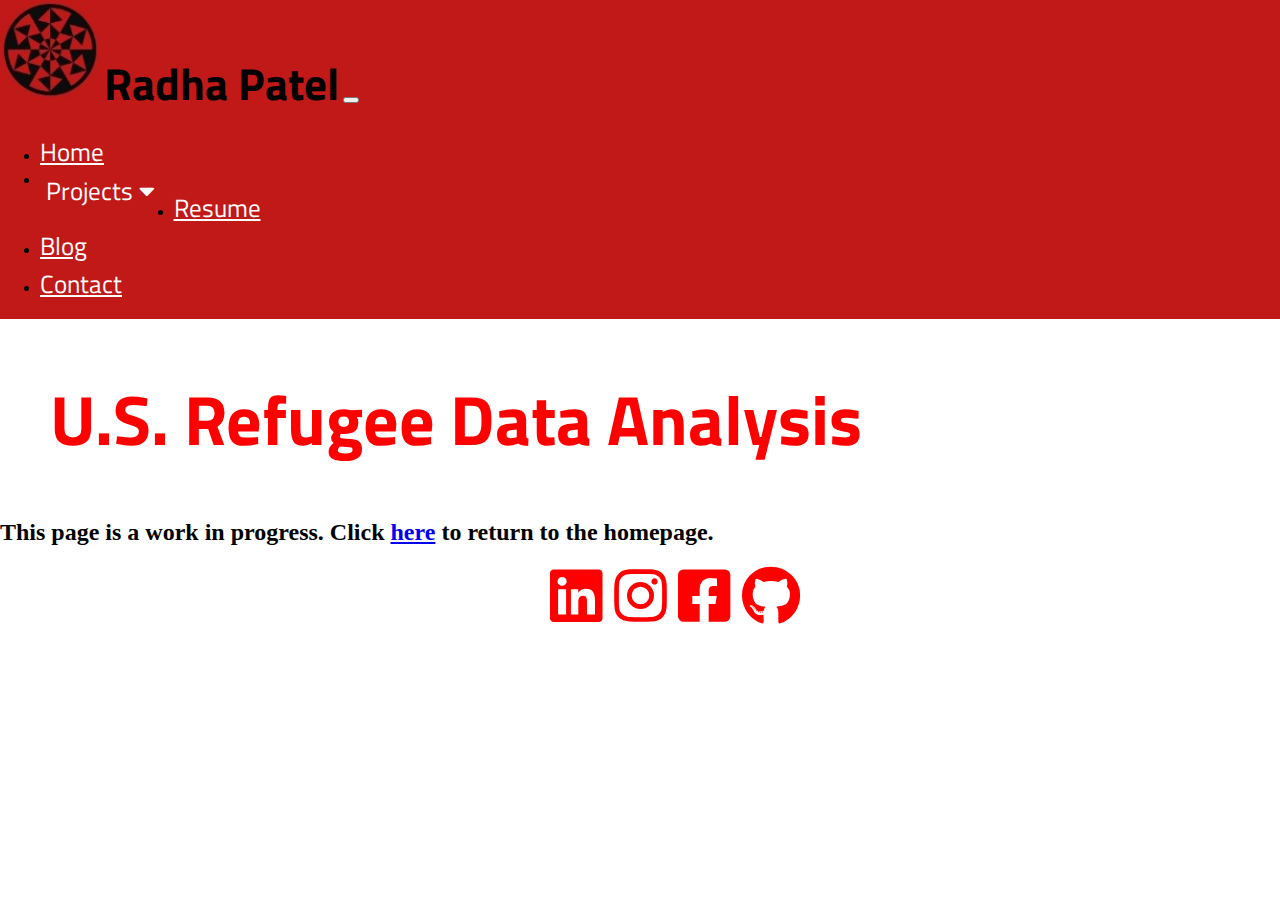
<file: refugee_analysis.html>
<!DOCTYPE html>
<html lang="en">

    <head>
        <meta charset = "utf-8">
        <meta name = "viewport" content = "width=device-width, intial-scale = 1">
        <link rel = "stylesheet" href = "https://stackpath.bootstrapcdn.com/bootstrap/4.1.3/css/bootstrap.min.css"
            integrity="sha384-MCw98/SFnGE8fJT3GXwEOngsV7Zt27NXFoaoApmYm81iuXoPkFOJwJ8ERdknLPMO" crossorigin="anonymous">
        <title>Radha Patel</title>
        <link rel = "icon" type = "image/png" href = "logo-alone.png">

        <link rel = "stylesheet" type = "text/css" href = "refugee_analysis.css">

        <link href="https://cdnjs.cloudflare.com/ajax/libs/font-awesome/5.9.0/css/all.min.css" rel="stylesheet">
    </head>

    <body>
        <script src="https://code.jquery.com/jquery-3.3.1.slim.min.js" integrity="sha384-q8i/X+965DzO0rT7abK41JStQIAqVgRVzpbzo5smXKp4YfRvH+8abtTE1Pi6jizo"
        crossorigin="anonymous"></script>

        <script src="https://stackpath.bootstrapcdn.com/bootstrap/4.1.3/js/bootstrap.min.js" integrity="sha384-ChfqqxuZUCnJSK3+MXmPNIyE6ZbWh2IMqE241rYiqJxyMiZ6OW/JmZQ5stwEULTy"
        crossorigin="anonymous"></script>

        <nav class = "navbar navbar-expand-md">
            <a class = "navbar-left" href = "index.html">
                <img src = "logo-no-text.png" class = "logo-img" alt = "Radha Patel logo">
                <span class = "logo-text"><strong>Radha Patel</strong></span>
            </a>
            <button class = "navbar-toggler navbar-dark" type = "button" data-toggle = "collapse" data-target = "#main-navigaton">
                <span class = "navbar-toggler-icon"></span>
            </button>

            <div class = "collapse navbar-collapse" id = "main-navigation">
                <ul class = "navbar-nav">
                    <li class = "nav-item">
                        <a class = "nav-link" href = "index.html">Home</a>
                    </li>
                    <li class = "nav-item">
                        <div class = "dropdown">
                            <a class = "nav-link" href = "projects.html">
                                <button class = "dropbtn" href = "projects.html">Projects
                                    <i class = "fa fa-caret-down"></i>
                                </button>
                            </a>
                            <div class = "dropdown-content">
                                <a class = "nav-link" href = "invaders.html">Alien Invaders</a>
                                <a class = "nav-link" href = "maze_runner.html">Maze Runner</a>
                                <a class = "nav-link" href = "scheduler.html">Cornell Scheduler</a>
                                <div class = "nav-item active">
                                    <a class = "nav-link" href = "refugee_analysis.html">Refugee Data Analysis</a>
                                    <span class = "sr-only">(current)</span>
                                </div>
                            </div>
                        </div>
                    </li>
                    <li class = "nav-item">
                        <a class = "nav-link" href = "resume.html">Resume</a>
                    </li>
                    <li class = "nav-item">
                        <div>
                            <a class = "nav-link" href = "https://wordsforthought22.wordpress.com/" target = "_blank">Blog</a>
                        </div>
                    </li>
                    <li class = "nav-item">
                        <a class = "nav-link" href = "contact.html">Contact</a>
                    </li>
                </ul>
            </div>
        </nav>

        <header class = "page-header header container-fluid">
        </header>

        <h1 class = "title-refugee">U.S. Refugee Data Analysis</h1>
        <h2>This page is a work in progress. Click <a href = "index.html">here</a> to return to the homepage.</h2>

        <div class = "linkedin">
            <a href = "https://www.linkedin.com/in/radha-patel-881323179" target = "_blank"><i class = "fab fa-linkedin"></i></a>
        </div>

        <div class = "instagram">
            <a href = "https://www.instagram.com/radhadpatel22/?hl=en" target = "_blank"><i class = "fab fa-instagram"></i></a>
        </div>

        <div class = "facebook">
            <a href = "https://www.facebook.com/profile.php?id=100004242016207" target = "_blank"><i class = "fab fa-facebook-square"></i></a>
        </div>

        <div class = "github">
            <a href = "https://github.com/radhadpatel" target = "_blank"><i class = "fab fa-github"></i></a>
        </div>

    </body>
</html>
</file>
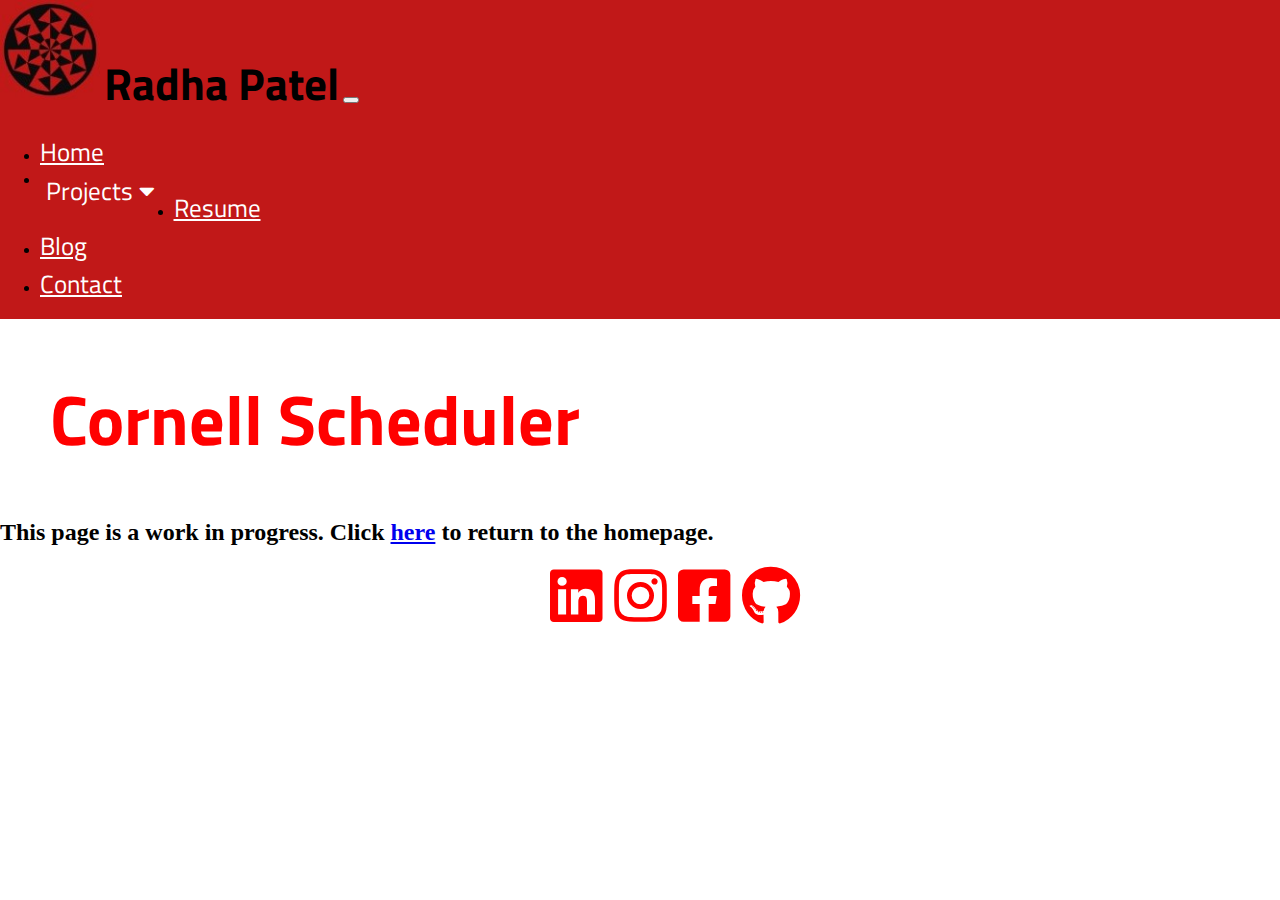
<file: scheduler.html>
<!DOCTYPE html>
<html lang="en">

    <head>
        <meta charset = "utf-8">
        <meta name = "viewport" content = "width=device-width, intial-scale = 1">
        <link rel = "stylesheet" href = "https://stackpath.bootstrapcdn.com/bootstrap/4.1.3/css/bootstrap.min.css"
            integrity="sha384-MCw98/SFnGE8fJT3GXwEOngsV7Zt27NXFoaoApmYm81iuXoPkFOJwJ8ERdknLPMO" crossorigin="anonymous">
        <title>Radha Patel</title>
        <link rel = "icon" type = "image/png" href = "logo-alone.png">

        <link rel = "stylesheet" type = "text/css" href = "scheduler.css">

        <link href="https://cdnjs.cloudflare.com/ajax/libs/font-awesome/5.9.0/css/all.min.css" rel="stylesheet">
    </head>

    <body>
        <script src="https://code.jquery.com/jquery-3.3.1.slim.min.js" integrity="sha384-q8i/X+965DzO0rT7abK41JStQIAqVgRVzpbzo5smXKp4YfRvH+8abtTE1Pi6jizo"
        crossorigin="anonymous"></script>

        <script src="https://stackpath.bootstrapcdn.com/bootstrap/4.1.3/js/bootstrap.min.js" integrity="sha384-ChfqqxuZUCnJSK3+MXmPNIyE6ZbWh2IMqE241rYiqJxyMiZ6OW/JmZQ5stwEULTy"
        crossorigin="anonymous"></script>

        <nav class = "navbar navbar-expand-md">
            <a class = "navbar-left" href = "index.html">
                <img src = "logo-no-text.png" class = "logo-img" alt = "Radha Patel logo">
                <span class = "logo-text"><strong>Radha Patel</strong></span>
            </a>
            <button class = "navbar-toggler navbar-dark" type = "button" data-toggle = "collapse" data-target = "#main-navigaton">
                <span class = "navbar-toggler-icon"></span>
            </button>

            <div class = "collapse navbar-collapse" id = "main-navigation">
                <ul class = "navbar-nav">
                    <li class = "nav-item">
                        <a class = "nav-link" href = "index.html">Home</a>
                    </li>
                    <li class = "nav-item">
                        <div class = "dropdown">
                            <a class = "nav-link" href = "projects.html">
                                <button class = "dropbtn" href = "projects.html">Projects
                                    <i class = "fa fa-caret-down"></i>
                                </button>
                            </a>
                            <div class = "dropdown-content">
                                <a class = "nav-link" href = "invaders.html">Alien Invaders</a>
                                <a class = "nav-link" href = "maze_runner.html">Maze Runner</a>
                                <div class = "nav-item active">
                                    <a class = "nav-link" href = "scheduler.html">Cornell Scheduler</a>
                                    <span class = "sr-only">(current)</span>
                                </div>
                                <a class = "nav-link" href = "refugee_analysis.html">Refugee Data Analysis</a>
                            </div>
                        </div>
                    </li>
                    <li class = "nav-item">
                        <a class = "nav-link" href = "resume.html">Resume</a>
                    </li>
                    <li class = "nav-item">
                        <div>
                            <a class = "nav-link" href = "https://wordsforthought22.wordpress.com/" target = "_blank">Blog</a>
                        </div>
                    </li>
                    <li class = "nav-item">
                        <a class = "nav-link" href = "contact.html">Contact</a>
                    </li>
                </ul>
            </div>
        </nav>

        <header class = "page-header header container-fluid"></header>

        <h1 class = "title-scheduler">Cornell Scheduler</h1>
        <h2>This page is a work in progress. Click <a href = "index.html">here</a> to return to the homepage.</h2>

        <div class = "linkedin">
            <a href = "https://www.linkedin.com/in/radha-patel-881323179" target = "_blank"><i class = "fab fa-linkedin"></i></a>
        </div>

        <div class = "instagram">
            <a href = "https://www.instagram.com/radhadpatel22/?hl=en" target = "_blank"><i class = "fab fa-instagram"></i></a>
        </div>

        <div class = "facebook">
            <a href = "https://www.facebook.com/profile.php?id=100004242016207" target = "_blank"><i class = "fab fa-facebook-square"></i></a>
        </div>

        <div class = "github">
            <a href = "https://github.com/radhadpatel" target = "_blank"><i class = "fab fa-github"></i></a>
        </div>

    </body>
</html>
</file>
<file: index.css>
@import url("https://fonts.googleapis.com/css?family=Titillium+Web&display=swap");

html, body {
    height: 100%;
    margin: 0;
    padding: 0;
}

.navbar {
    background-color: #c11818;
}

.logo-img {
    width: 100px;
    height: 100px;
    display: inline-block;
}

.logo-text {
    color: black;
    font-size: 45px;
    font-family: 'Titillium Web', sans-serif;
}

.logo-text:hover {
    color: white;
}

a:hover {
    color: #c11818;
}

.nav-link, .navbar-brand {
    color: white;
    font-size: 25px;
}

.nav-link {
    margin-right: 0.5em;
    font-family: 'Titillium Web', sans-serif;
}

.nav-link:hover {
    color: black;
}

.navbar-collapse {
    justify-content: flex-end;
}

.dropdown {
  float: left;
}

.dropdown .dropbtn {
  font-size: 25px;
  border: none;
  outline: none;
  color: white;
  background-color: inherit;
  font-family: inherit;
}

.dropdown:hover .dropbtn {
  background-color: inherit;
  color: black;
}

.dropbtn:hover {
    display: block;
    cursor: pointer;
}

.dropdown-content {
  display: none;
  position: fixed;
  background-color: black;
  color: white;
}

.dropdown-content a {
  float: none;
  color: black;
  background-color: white;
  text-decoration: none;
  display: block;
  text-align: center;
  font-size: 20px;
  margin-right: 0;
  margin-left: 0;
  z-index: 1;
}

.dropdown-content a:hover {
  background-color: black;
  color: white;
}

.dropdown:hover .dropdown-content {
  display: block;
}

.wordcloud {
    position: static;
    height: 100%;
    width: 100%;
    z-index: 2;
}

.fa-angle-down {
    font-size: 100px;
    color: red;
    position: absolute;
    left: 50%;
    top: 90%;
    background-image: "wordcloud.png";
}

.bounce {
    animation: bounce 1.5s infinite;
}

@keyframes bounce {
    0% {
        transform: translateY(10px);
        postion: absolute;
    }
}

.fa-angle-down:hover {
    color: white;
}

.container {
    display: grid;
    justify-content: flex-start;
    grid-template-areas: 'school'
                         'major'
                         'grad-year'
                         'hometown'
                         'hobbies'
                         'movie'
                         'book'
                         'musician'
                         'things';
}

#about-me {
    color: red;
    font-size: 70px;
    font-family: 'Titillium Web', sans-serif;
}

.about-pars {
    position: relative;
    font-size: 30px;
    left: 50px;
    font-family: 'Titillium Web', sans-serif;
}

.gray-box {
    padding: 15px;
    background-color: #e5e0e0;
}
.red-box {
    padding: 15px;
    background-color: #ecafaf;
}

.fa-linkedin {
    font-size: 60px;
    position: absolute;
    left: 43%;
    color: red;
}

.fa-linkedin:hover {
    color: black;
}

.fa-instagram {
    font-size: 60px;
    position: absolute;
    left: 48%;
    color: red;
}

.fa-instagram:hover {
    color: black;
}

.fa-facebook-square {
    font-size: 60px;
    position: absolute;
    left: 53%;
    color: red;
}

.fa-facebook-square:hover {
    color: black;
}

.fa-github {
    font-size: 60px;
    position: absolute;
    left: 58%;
    color: red;
}

.fa-github:hover {
    color: black;
}
</file>
<file: contact.css>
@import url("https://fonts.googleapis.com/css?family=Titillium+Web&display=swap");

html, body {
    height: 100%;
    margin: 0;
    padding: 0;
}

.navbar {
    background-color: #c11818;
    overflow: hidden;
}

.logo-img {
    width: 100px;
    height: 100px;
    display: inline-block;
}

.logo-text {
    color: black;
    font-size: 45px;
    font-family: 'Titillium Web', sans-serif;
}

.logo-text:hover {
    color: white;
}

a:hover {
    color: #c11818;
}

.nav-link, .navbar-brand {
    color: white;
    font-size: 25px;
}

.nav-link {
    margin-right: 0.5em;
    font-family: 'Titillium Web', sans-serif;
}

.nav-link:hover {
    color: black;
}

.navbar-collapse {
    justify-content: flex-end;
}

.dropdown {
  float: left;
}

.dropdown .dropbtn {
  font-size: 25px;
  border: none;
  outline: none;
  color: white;
  background-color: inherit;
  font-family: inherit;
}

.dropdown:hover .dropbtn {
  background-color: inherit;
  color: black;
}

.dropbtn:hover {
    display: block;
    cursor: pointer;
}

.dropdown-content {
  display: none;
  position: fixed;
  background-color: black;
  color: white;
}

.dropdown-content a {
  float: none;
  color: black;
  background-color: white;
  text-decoration: none;
  display: block;
  text-align: center;
  font-size: 20px;
  margin-right: 0;
  margin-left: 0;
  z-index: 1;
}

.dropdown-content a:hover {
  background-color: black;
  color: white;
}

.dropdown:hover .dropdown-content {
  display: block;
}

.title-contact {
    font-family: 'Titillium Web', sans-serif;
    color: red;
    font-size: 70px;
    margin-left: 50px;
}

.desc {
    font-family: 'Titillium Web', sans-serif;
    color: black;
    font-size: 30px;
    margin-left: 80px;
    margin-right: 30px;
}

input[type = text] {
    width: 100%;
    padding: 12px;
    border: 1px solid black;
    border-radius: 4px;
    box-sizing: border-box;
    margin-top: 6px;
    margin-bottom: 16px;
    font-family: 'Titillium Web', sans-serif;
    font-size: 20px;
}

input[type = textarea] {
    width: 100%;
    padding-left: 12px;
    padding-bottom: 200px;
    padding-top: 12px;
    bottom: 0;
    border: 1px solid black;
    border-radius: 4px;
    box-sizing: border-box;
    margin-top: 6px;
    margin-bottom: 16px;
    font-family: 'Titillium Web', sans-serif;
    font-size: 20px;
}

.label {
    margin-top: 2px;
    margin-bottom: 2px;
    font-family: 'Titillium Web', sans-serif;
    font-size: 20px;
    justify-content: flex-start;
}

input[type = "submit"]{
    background-color: black;
    color: white;
    padding: 12px 20px;
    border-radius: 4px;
    cursor: pointer;
}

input[type = "submit"]:hover {
    background-color: red;
}

.container {
    border-radius: 5px;
    padding: 20px;
}

.fa-linkedin {
    font-size: 60px;
    position: absolute;
    left: 43%;
    color: red;
}

.fa-linkedin:hover {
    color: black;
}

.fa-instagram {
    font-size: 60px;
    position: absolute;
    left: 48%;
    color: red;
}

.fa-instagram:hover {
    color: black;
}

.fa-facebook-square {
    font-size: 60px;
    position: absolute;
    left: 53%;
    color: red;
}

.fa-facebook-square:hover {
    color: black;
}

.fa-github {
    font-size: 60px;
    position: absolute;
    left: 58%;
    color: red;
}

.fa-github:hover {
    color: black;
}
</file>
<file: homepage.css>
@import url("https://fonts.googleapis.com/css?family=Titillium+Web&display=swap");

html, body {
    height: 100%;
    margin: 0;
    padding: 0;
}

.navbar {
    background-color: #c11818;
}

.logo-img {
    width: 100px;
    height: 100px;
    display: inline-block;
}

.logo-text {
    color: black;
    font-size: 45px;
    font-family: 'Titillium Web', sans-serif;
}

.logo-text:hover {
    color: white;
}

a:hover {
    color: #c11818;
}

.nav-link, .navbar-brand {
    color: white;
    font-size: 25px;
}

.nav-link {
    margin-right: 0.5em;
    font-family: 'Titillium Web', sans-serif;
}

.nav-link:hover {
    color: black;
}

.navbar-collapse {
    justify-content: flex-end;
}

.dropdown {
  float: left;
}

.dropdown .dropbtn {
  font-size: 25px;
  border: none;
  outline: none;
  color: white;
  background-color: inherit;
  font-family: inherit;
}

.dropdown:hover .dropbtn {
  background-color: inherit;
  color: black;
}

.dropbtn:hover {
    display: block;
    cursor: pointer;
}

.dropdown-content {
  display: none;
  position: fixed;
  background-color: black;
  color: white;
}

.dropdown-content a {
  float: none;
  color: black;
  background-color: white;
  text-decoration: none;
  display: block;
  text-align: center;
  font-size: 20px;
  margin-right: 0;
  margin-left: 0;
  z-index: 1;
}

.dropdown-content a:hover {
  background-color: black;
  color: white;
}

.dropdown:hover .dropdown-content {
  display: block;
}

.wordcloud {
    position: static;
    height: 100%;
    width: 100%;
    z-index: 2;
}

.fa-angle-down {
    font-size: 100px;
    color: red;
    position: absolute;
    left: 50%;
    top: 90%;
    background-image: "wordcloud.png";
}

.bounce {
    animation: bounce 1.5s infinite;
}

@keyframes bounce {
    0% {
        transform: translateY(10px);
        postion: absolute;
    }
}

.fa-angle-down:hover {
    color: white;
}

.container {
    display: grid;
    justify-content: flex-start;
    grid-template-areas: 'school'
                         'major'
                         'grad-year'
                         'hometown'
                         'hobbies'
                         'movie'
                         'book'
                         'musician'
                         'things';
}

#about-me {
    color: red;
    font-size: 70px;
    font-family: 'Titillium Web', sans-serif;
}

.about-pars {
    position: relative;
    font-size: 30px;
    left: 50px;
    font-family: 'Titillium Web', sans-serif;
}

.gray-box {
    padding: 15px;
    background-color: #e5e0e0;
}
.red-box {
    padding: 15px;
    background-color: #ecafaf;
}

.fa-linkedin {
    font-size: 60px;
    position: absolute;
    left: 43%;
    color: red;
}

.fa-linkedin:hover {
    color: black;
}

.fa-instagram {
    font-size: 60px;
    position: absolute;
    left: 48%;
    color: red;
}

.fa-instagram:hover {
    color: black;
}

.fa-facebook-square {
    font-size: 60px;
    position: absolute;
    left: 53%;
    color: red;
}

.fa-facebook-square:hover {
    color: black;
}

.fa-twitter {
    font-size: 60px;
    position: absolute;
    left: 58%;
    color: red;
}

.fa-twitter:hover {
    color: black;
}
</file>
<file: invaders.css>
@import url("https://fonts.googleapis.com/css?family=Titillium+Web&display=swap");

html, body {
    height: 100%;
    margin: 0;
    padding: 0;
}

.navbar {
    background-color: #c11818;
    overflow: hidden;
}

.logo-img {
    width: 100px;
    height: 100px;
    display: inline-block;
}

.logo-text {
    color: black;
    font-size: 45px;
    font-family: 'Titillium Web', sans-serif;
}

.logo-text:hover {
    color: white;
}

a:hover {
    color: #c11818;
}

.nav-link, .navbar-brand {
    color: white;
    font-size: 25px;
}

.nav-link {
    margin-right: 0.5em;
    font-family: 'Titillium Web', sans-serif;
}

.nav-link:hover {
    color: black;
}

.navbar-collapse {
    justify-content: flex-end;
}

.dropdown {
  float: left;
}

.dropdown .dropbtn {
  font-size: 25px;
  border: none;
  outline: none;
  color: white;
  background-color: inherit;
  font-family: inherit;
}

.dropdown:hover .dropbtn {
  background-color: inherit;
  color: black;
}

.dropbtn:hover {
    display: block;
    cursor: pointer;
}

.dropdown-content {
  display: none;
  position: fixed;
  background-color: black;
  color: white;
}

.dropdown-content a {
  float: none;
  color: black;
  background-color: white;
  text-decoration: none;
  display: block;
  text-align: center;
  font-size: 20px;
  margin-right: 0;
  margin-left: 0;
  z-index: 1;
}

.dropdown-content a:hover {
  background-color: black;
  color: white;
}

.dropdown:hover .dropdown-content {
  display: block;
}

.title-invaders {
    font-family: 'Titillium Web', sans-serif;
    color: red;
    font-size: 70px;
    margin-left: 50px;
}

.desc {
    font-family: 'Titillium Web', sans-serif;
    color: black;
    font-size: 30px;
    margin-left: 80px;
    margin-right: 30px;
}

.caption {
    font-family: 'Titillium Web', sans-serif;
    font-size: 30px;
    margin-left: 80px;
    margin-right: 30px;
}

.one-line {
    font-family: 'Titillium Web', sans-serif;
    font-size: 30px;
    text-align: center;
}

.screenshots {
    height: 50%;
    width: 50%;
    margin-left: 25%;
    background-color: black;
    padding: 2px;
}

.invaders-playthrough {
    height: 50%;
    width: 50%;
    margin-left: 25%;
    margin-bottom: 30px;
    position: absolute;
    cursor: pointer;
    background-color: black;
    padding: 2px;
}

.fa-linkedin {
    font-size: 60px;
    position: absolute;
    left: 43%;
    color: red;
}

.fa-linkedin:hover {
    color: black;
}

.fa-instagram {
    font-size: 60px;
    position: absolute;
    left: 48%;
    color: red;
}

.fa-instagram:hover {
    color: black;
}

.fa-facebook-square {
    font-size: 60px;
    position: absolute;
    left: 53%;
    color: red;
}

.fa-facebook-square:hover {
    color: black;
}

.fa-github {
    font-size: 60px;
    position: absolute;
    left: 58%;
    color: red;
}

.fa-github:hover {
    color: black;
}
</file>
<file: maze_runner.css>
@import url("https://fonts.googleapis.com/css?family=Titillium+Web&display=swap");

html, body {
    height: 100%;
    margin: 0;
    padding: 0;
}

.navbar {
    background-color: #c11818;
    overflow: hidden;
}

.logo-img {
    width: 100px;
    height: 100px;
    display: inline-block;
}

.logo-text {
    color: black;
    font-size: 45px;
    font-family: 'Titillium Web', sans-serif;
}

.logo-text:hover {
    color: white;
}

a:hover {
    color: #c11818;
}

.nav-link, .navbar-brand {
    color: white;
    font-size: 25px;
}

.nav-link {
    margin-right: 0.5em;
    font-family: 'Titillium Web', sans-serif;
}

.nav-link:hover {
    color: black;
}

.navbar-collapse {
    justify-content: flex-end;
}

.dropdown {
  float: left;
}

.dropdown .dropbtn {
  font-size: 25px;
  border: none;
  outline: none;
  color: white;
  background-color: inherit;
  font-family: inherit;
}

.dropdown:hover .dropbtn {
  background-color: inherit;
  color: black;
}

.dropbtn:hover {
    display: block;
    cursor: pointer;
}

.dropdown-content {
  display: none;
  position: fixed;
  background-color: black;
  color: white;
}

.dropdown-content a {
  float: none;
  color: black;
  background-color: white;
  text-decoration: none;
  display: block;
  text-align: center;
  font-size: 20px;
  margin-right: 0;
  margin-left: 0;
  z-index: 1;
}

.dropdown-content a:hover {
  background-color: black;
  color: white;
}

.dropdown:hover .dropdown-content {
  display: block;
}

.title-invaders {
    font-family: 'Titillium Web', sans-serif;
    color: red;
    font-size: 70px;
    margin-left: 50px;
}

.desc {
    font-family: 'Titillium Web', sans-serif;
    color: black;
    font-size: 30px;
    margin-left: 80px;
    margin-right: 30px;
}

.caption {
    font-family: 'Titillium Web', sans-serif;
    font-size: 30px;
    margin-left: 80px;
    margin-right: 30px;
}

.one-line {
    font-family: 'Titillium Web', sans-serif;
    font-size: 30px;
    text-align: center;
}

.screenshots {
    height: 50%;
    width: 50%;
    margin-left: 25%;
    background-color: black;
    padding: 2px;
}

.invaders-playthrough {
    height: 50%;
    width: 50%;
    margin-left: 25%;
    margin-bottom: 30px;
    position: absolute;
    cursor: pointer;
    background-color: black;
    padding: 2px;
}

.fa-linkedin {
    font-size: 60px;
    position: absolute;
    left: 43%;
    color: red;
}

.fa-linkedin:hover {
    color: black;
}

.fa-instagram {
    font-size: 60px;
    position: absolute;
    left: 48%;
    color: red;
}

.fa-instagram:hover {
    color: black;
}

.fa-facebook-square {
    font-size: 60px;
    position: absolute;
    left: 53%;
    color: red;
}

.fa-facebook-square:hover {
    color: black;
}

.fa-github {
    font-size: 60px;
    position: absolute;
    left: 58%;
    color: red;
}

.fa-github:hover {
    color: black;
}
</file>
<file: projects.css>
@import url("https://fonts.googleapis.com/css?family=Titillium+Web&display=swap");

html, body {
    height: 100%;
    margin: 0;
    padding: 0;
}

.navbar {
    background-color: #c11818;
    overflow: hidden;
}

.logo-img {
    width: 100px;
    height: 100px;
    display: inline-block;
}

.logo-text {
    color: black;
    font-size: 45px;
    font-family: 'Titillium Web', sans-serif;
}

.logo-text:hover {
    color: white;
}

a:hover {
    color: #c11818;
}

.nav-link, .navbar-brand {
    color: white;
    font-size: 25px;
}

.nav-link {
    margin-right: 0.5em;
    font-family: 'Titillium Web', sans-serif;
}

.nav-link:hover {
    color: black;
}

.navbar-collapse {
    justify-content: flex-end;
}

.dropdown {
  float: left;
}

.dropdown .dropbtn {
  font-size: 25px;
  border: none;
  outline: none;
  color: white;
  background-color: inherit;
  font-family: inherit;
}

.dropdown:hover .dropbtn {
  background-color: inherit;
  color: black;
}

.dropbtn:hover {
    display: block;
    cursor: pointer;
}

.dropdown-content {
  display: none;
  position: fixed;
  background-color: black;
  color: white;
}

.dropdown-content a {
  float: none;
  color: black;
  background-color: white;
  text-decoration: none;
  display: block;
  text-align: center;
  font-size: 20px;
  margin-right: 0;
  margin-left: 0;
  z-index: 1;
}

.dropdown-content a:hover {
  background-color: black;
  color: white;
}

.dropdown:hover .dropdown-content {
  display: block;
}

.title-projects {
    font-family: 'Titillium Web', sans-serif;
    color: red;
    font-size: 70px;
    margin-left: 50px;
}

.project-desc {
    font-family: 'Titillium Web', sans-serif;
    color: black;
    font-size: 30px;
    margin-left: 80px;
    margin-right: 30px;
}

.project-list {
    font-family: 'Titillium Web', sans-serif;
    font-size: 40px;
    margin-left: 80px;
    color: black;
}

.desc {
    font-size: 25px;
    margin-left: 20px;
    margin-right: 30px;
}

.headers {
    color: black;
}

.headers:hover {
    color: red;
}

.screenshots {
    height: 50%;
    width: 50%;
    margin-left: 22%;
    background-color: black;
    padding: 2px;
}

.fa-linkedin {
    font-size: 60px;
    position: absolute;
    left: 43%;
    color: red;
}

.fa-linkedin:hover {
    color: black;
}

.fa-instagram {
    font-size: 60px;
    position: absolute;
    left: 48%;
    color: red;
}

.fa-instagram:hover {
    color: black;
}

.fa-facebook-square {
    font-size: 60px;
    position: absolute;
    left: 53%;
    color: red;
}

.fa-facebook-square:hover {
    color: black;
}

.fa-github {
    font-size: 60px;
    position: absolute;
    left: 58%;
    color: red;
}

.fa-github:hover {
    color: black;
}
</file>
<file: refugee_analysis.css>
@import url("https://fonts.googleapis.com/css?family=Titillium+Web&display=swap");

html, body {
    height: 100%;
    margin: 0;
    padding: 0;
}

.navbar {
    background-color: #c11818;
    overflow: hidden;
}

.logo-img {
    width: 100px;
    height: 100px;
    display: inline-block;
}

.logo-text {
    color: black;
    font-size: 45px;
    font-family: 'Titillium Web', sans-serif;
}

.logo-text:hover {
    color: white;
}

a:hover {
    color: #c11818;
}

.nav-link, .navbar-brand {
    color: white;
    font-size: 25px;
}

.nav-link {
    margin-right: 0.5em;
    font-family: 'Titillium Web', sans-serif;
}

.nav-link:hover {
    color: black;
}

.navbar-collapse {
    justify-content: flex-end;
}

.dropdown {
  float: left;
}

.dropdown .dropbtn {
  font-size: 25px;
  border: none;
  outline: none;
  color: white;
  background-color: inherit;
  font-family: inherit;
}

.dropdown:hover .dropbtn {
  background-color: inherit;
  color: black;
}

.dropbtn:hover {
    display: block;
    cursor: pointer;
}

.dropdown-content {
  display: none;
  position: fixed;
  background-color: black;
  color: white;
}

.dropdown-content a {
  float: none;
  color: black;
  background-color: white;
  text-decoration: none;
  display: block;
  text-align: center;
  font-size: 20px;
  margin-right: 0;
  margin-left: 0;
  z-index: 1;
}

.dropdown-content a:hover {
  background-color: black;
  color: white;
}

.dropdown:hover .dropdown-content {
  display: block;
}

.title-refugee {
    font-family: 'Titillium Web', sans-serif;
    color: red;
    font-size: 70px;
    margin-left: 50px;
}

.fa-linkedin {
    font-size: 60px;
    position: absolute;
    left: 43%;
    color: red;
}

.fa-linkedin:hover {
    color: black;
}

.fa-instagram {
    font-size: 60px;
    position: absolute;
    left: 48%;
    color: red;
}

.fa-instagram:hover {
    color: black;
}

.fa-facebook-square {
    font-size: 60px;
    position: absolute;
    left: 53%;
    color: red;
}

.fa-facebook-square:hover {
    color: black;
}

.fa-github {
    font-size: 60px;
    position: absolute;
    left: 58%;
    color: red;
}

.fa-github:hover {
    color: black;
}
</file>
<file: scheduler.css>
@import url("https://fonts.googleapis.com/css?family=Titillium+Web&display=swap");

html, body {
    height: 100%;
    margin: 0;
    padding: 0;
}

.navbar {
    background-color: #c11818;
    overflow: hidden;
}

.logo-img {
    width: 100px;
    height: 100px;
    display: inline-block;
}

.logo-text {
    color: black;
    font-size: 45px;
    font-family: 'Titillium Web', sans-serif;
}

.logo-text:hover {
    color: white;
}

a:hover {
    color: #c11818;
}

.nav-link, .navbar-brand {
    color: white;
    font-size: 25px;
}

.nav-link {
    margin-right: 0.5em;
    font-family: 'Titillium Web', sans-serif;
}

.nav-link:hover {
    color: black;
}

.navbar-collapse {
    justify-content: flex-end;
}

.dropdown {
  float: left;
}

.dropdown .dropbtn {
  font-size: 25px;
  border: none;
  outline: none;
  color: white;
  background-color: inherit;
  font-family: inherit;
}

.dropdown:hover .dropbtn {
  background-color: inherit;
  color: black;
}

.dropbtn:hover {
    display: block;
    cursor: pointer;
}

.dropdown-content {
  display: none;
  position: fixed;
  background-color: black;
  color: white;
}

.dropdown-content a {
  float: none;
  color: black;
  background-color: white;
  text-decoration: none;
  display: block;
  text-align: center;
  font-size: 20px;
  margin-right: 0;
  margin-left: 0;
  z-index: 1;
}

.dropdown-content a:hover {
  background-color: black;
  color: white;
}

.dropdown:hover .dropdown-content {
  display: block;
}

.title-scheduler {
    font-family: 'Titillium Web', sans-serif;
    color: red;
    font-size: 70px;
    margin-left: 50px;
}

.fa-linkedin {
    font-size: 60px;
    position: absolute;
    left: 43%;
    color: red;
}

.fa-linkedin:hover {
    color: black;
}

.fa-instagram {
    font-size: 60px;
    position: absolute;
    left: 48%;
    color: red;
}

.fa-instagram:hover {
    color: black;
}

.fa-facebook-square {
    font-size: 60px;
    position: absolute;
    left: 53%;
    color: red;
}

.fa-facebook-square:hover {
    color: black;
}

.fa-github {
    font-size: 60px;
    position: absolute;
    left: 58%;
    color: red;
}

.fa-github:hover {
    color: black;
}
</file>
